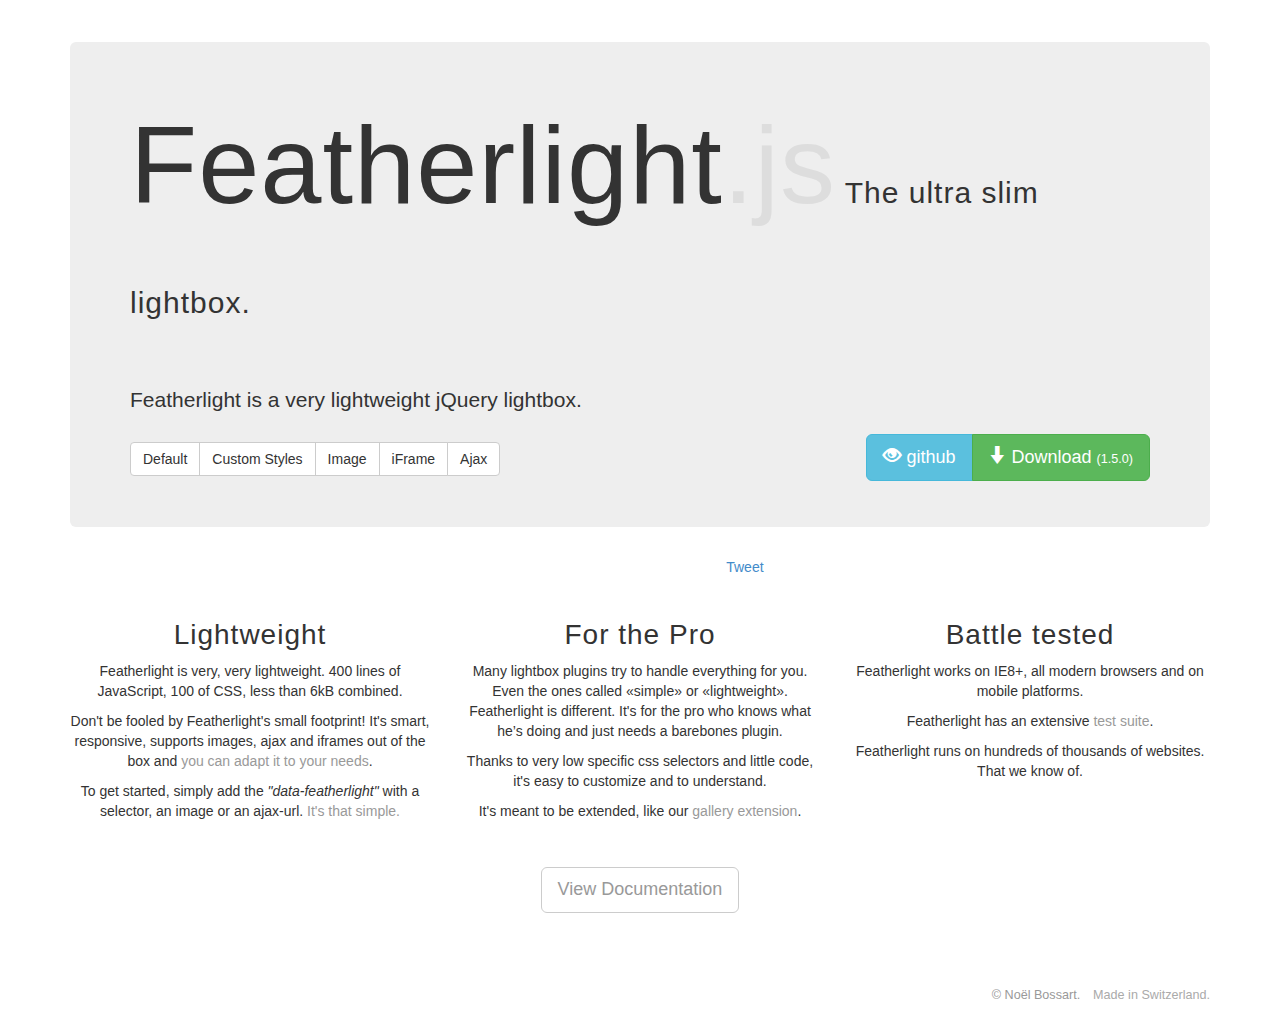
<file: rsrc/featherlight-1.5.0/index.html>
<!DOCTYPE html>
<html>
	<head>
		<meta http-equiv="content-type" content="text/html; charset=UTF-8" />
		<title>Featherlight – The ultra slim jQuery lightbox.</title>
		<link href="assets/stylesheets/bootstrap.min.css" rel="stylesheet" />
		<link type="text/css" rel="stylesheet" href="release/featherlight.min.css" />
		<style type="text/css">
			@media all {
				.lightbox { display: none; }
				.fl-page h1,
				.fl-page h3,
				.fl-page h4 {
					font-family: 'HelveticaNeue-UltraLight', 'Helvetica Neue UltraLight', 'Helvetica Neue', Arial, Helvetica, sans-serif;
					font-weight: 100;
					letter-spacing: 1px;
				}
				.fl-page h1 { font-size: 110px; margin-bottom: 0.5em; }
				.fl-page h1 i { font-style: normal; color: #ddd; }
				.fl-page h1 span { font-size: 30px; color: #333;}
				.fl-page h3 { text-align: right; }
				.fl-page h3 { font-size: 15px; }
				.fl-page h4 { font-size: 2em; }
				.fl-page .jumbotron { margin-top: 2em; }
				.fl-page .doc { margin: 2em 0;}
				.fl-page .btn-download { float: right; }
				.fl-page .btn-default { vertical-align: bottom; }

				.fl-page .btn-lg span { font-size: 0.7em; }
				.fl-page .footer { margin-top: 3em; color: #aaa; font-size: 0.9em;}
				.fl-page .footer a { color: #999; text-decoration: none; margin-right: 0.75em;}
				.fl-page .github { margin: 2em 0; }
				.fl-page .github a { vertical-align: top; }
				.fl-page .marketing a { color: #999; }

				/* override default feather style... */
				.fixwidth {
					background: rgba(256,256,256, 0.8);
				}
				.fixwidth .featherlight-content {
					width: 500px;
					padding: 25px;
					color: #fff;
					background: #111;
				}
				.fixwidth .featherlight-close {
					color: #fff;
					background: #333;
				}

			}
			@media(max-width: 768px){
				.fl-page h1 span { display: block; }
				.fl-page .btn-download { float: none; margin-bottom: 1em; }
			}
		</style>
	</head>
	<body class="fl-page">
		<div class="container">
			<div class="jumbotron">
				<h1>Featherlight<i>.js</i><span> The ultra slim lightbox.</span></h1>
				<p class="lead">Featherlight is a very lightweight jQuery lightbox.</p>
				<div class="btn-group btn-download">
					<a class="btn btn-lg btn-info" href="https://github.com/noelboss/featherlight/">
						<i class="glyphicon glyphicon-eye-open"></i>
						github
					</a>
					<a class="btn btn-lg btn-success" href="https://github.com/noelboss/featherlight/archive/1.5.0.zip">
						<i class="glyphicon glyphicon-arrow-down"></i>
						Download <span>(1.5.0)</span>
					</a>
				</div>
				<div class="btn-group">
					<a class="btn btn-default" href="#" data-featherlight="#fl1">Default</a>
					<a class="btn btn-default" href="#" data-featherlight="#fl2" data-featherlight-variant="fixwidth">Custom Styles</a>
					<a class="btn btn-default" href="assets/images/droplets.jpg" data-featherlight="image">Image</a>
					<a class="btn btn-default" href="#" data-featherlight="#fl3">iFrame</a>
					<a class="btn btn-default" href="index.html .ajaxcontent" data-featherlight="ajax">Ajax</a>
				</div>
			</div>
			<div class="row github text-center">
				<iframe class="github-btn" src="http://ghbtns.com/github-btn.html?user=noelboss&amp;repo=Featherlight&amp;type=watch&amp;count=true" allowtransparency="true" frameborder="0" scrolling="0" width="100px" height="20px"></iframe>
				<iframe class="github-btn" src="http://ghbtns.com/github-btn.html?user=noelboss&amp;repo=Featherlight&amp;type=fork&amp;count=true" allowtransparency="true" frameborder="0" scrolling="0" width="102px" height="20px"></iframe>
				<a href="https://twitter.com/share" class="twitter-share-button" data-counturl="noelboss.github.io/featherlight/" data-url="http://bit.ly/1hsLGpp" data-text="Featherlight – The ultra slim, responsive jQuery lightbox. It handles images, iFrames, inline- and ajax-content!
> " data-hashtags="#lightbox,#featherlight,#jQuery,#gallery,#responsive" data-dnt="true">Tweet</a>
				<script>!function(d,s,id){var js,fjs=d.getElementsByTagName(s)[0],p=/^http:/.test(d.location)?'http':'https';if(!d.getElementById(id)){js=d.createElement(s);js.id=id;js.src=p+'://platform.twitter.com/widgets.js';fjs.parentNode.insertBefore(js,fjs);}}(document, 'script', 'twitter-wjs');</script>
			</div>
			<div class="row marketing text-center">
				<div class="col-lg-4">
					<h4>Lightweight</h4>
					<p>
						Featherlight is very, very lightweight. 400 lines of JavaScript, 100 of CSS, less than 6kB combined.
					</p>
					<p>
						Don't be fooled by Featherlight's small footprint! It's smart, responsive, supports images, ajax and iframes out of the box and <a href="https://github.com/noelboss/featherlight/#configuration">you can adapt it to your needs</a>.
					</p>
					<p>
						To get started, simply add the <em>"data-featherlight"</em> with a selector, an image or an ajax-url. <a href="https://github.com/noelboss/featherlight/#usage">It's that simple.</a>
					</p>
				</div>

				<div class="col-lg-4">
					<h4>For the Pro</h4>
					<p>
						Many lightbox plugins try to handle everything for you. Even the ones called «simple» or «lightweight». Featherlight is different. It's for the pro who knows what he’s doing and just needs a barebones plugin.
					</p>
					<p>
						Thanks to very low specific css selectors and little code, it's easy to customize and to understand.
					</p>
					<p>
						It's meant to be extended, like our <a href="http://noelboss.github.io/featherlight/gallery.html">gallery extension</a>.
					</p>
				</div>
				<div class="col-lg-4">
					<h4>Battle tested</h4>
					<p>
						Featherlight works on IE8+, all modern browsers and on mobile platforms.
					</p>
					<p>
						Featherlight has an extensive <a href="https://travis-ci.org/noelboss/featherlight">test suite</a>.
					</p>
					<p>
						Featherlight runs on hundreds of thousands of websites. That we know of.
					</p>
				</div>
			</div>

			<div class="row marketing text-center">
				<div class="col-lg-3">
				</div>
				<div class="col-lg-6">
					<a class="doc btn btn-lg btn-default" href="https://github.com/noelboss/featherlight/#installation">
						View Documentation
					</a>
				</div>
				<div class="col-lg-3">
				</div>
			</div>
			<div class="footer text-right">
				<p><a href="//noelboss.com">&copy; Noël Bossart.</a> Made in Switzerland.</p>
			</div>
		</div>

		<div class="lightbox" id="fl1">
			<h2>Featherlight Default</h2>
			<p>
				This is a default featherlight lightbox.<br>
				It's flexible in height and width.<br>
				Everything that is used to display and style the box can be found in the <a href="https://github.com/noelboss/featherlight/blob/master/src/featherlight.css">featherlight.css</a> file which is pretty simple.</p>
		</div>

		<div class="lightbox" id="fl2">
			<h2>Featherlight with custom styles</h2>
			<p>It's easy to override the styling of Featherlight. All you need to do is specify an additional class in the data-featherlight-variant of the triggering element. This class will be added and you can then override everything. You can also reset all CSS: <em>$('.special').featherlight({ resetCss: true });</em>
			</p>
		</div>

		<iframe class="lightbox" src="//player.vimeo.com/video/33110953" width="500" height="281" id="fl3" style="border:none;" webkitallowfullscreen mozallowfullscreen allowfullscreen></iframe>

		<div class="ajaxcontent lightbox">
			<h2>This Ligthbox was loaded using ajax</h2>
			<p>With <a href="https://github.com/noelboss/featherlight/#installation">little code</a>, you can build lightboxes that use custom content loaded with ajax...</p>
		</div>

		<script src="assets/javascripts/jquery-1.7.0.min.js"></script>
		<script src="release/featherlight.min.js" type="text/javascript" charset="utf-8"></script>

		<script>
			(function(i,s,o,g,r,a,m){i['GoogleAnalyticsObject']=r;i[r]=i[r]||function(){
			(i[r].q=i[r].q||[]).push(arguments)},i[r].l=1*new Date();a=s.createElement(o),
			m=s.getElementsByTagName(o)[0];a.async=1;a.src=g;m.parentNode.insertBefore(a,m)
			})(window,document,'script','//stats.g.doubleclick.net/dc.js','ga');

			ga('create', 'UA-5342062-6', 'noelboss.github.io');
			ga('send', 'pageview');
		</script>
	</body>
</html>
</file>
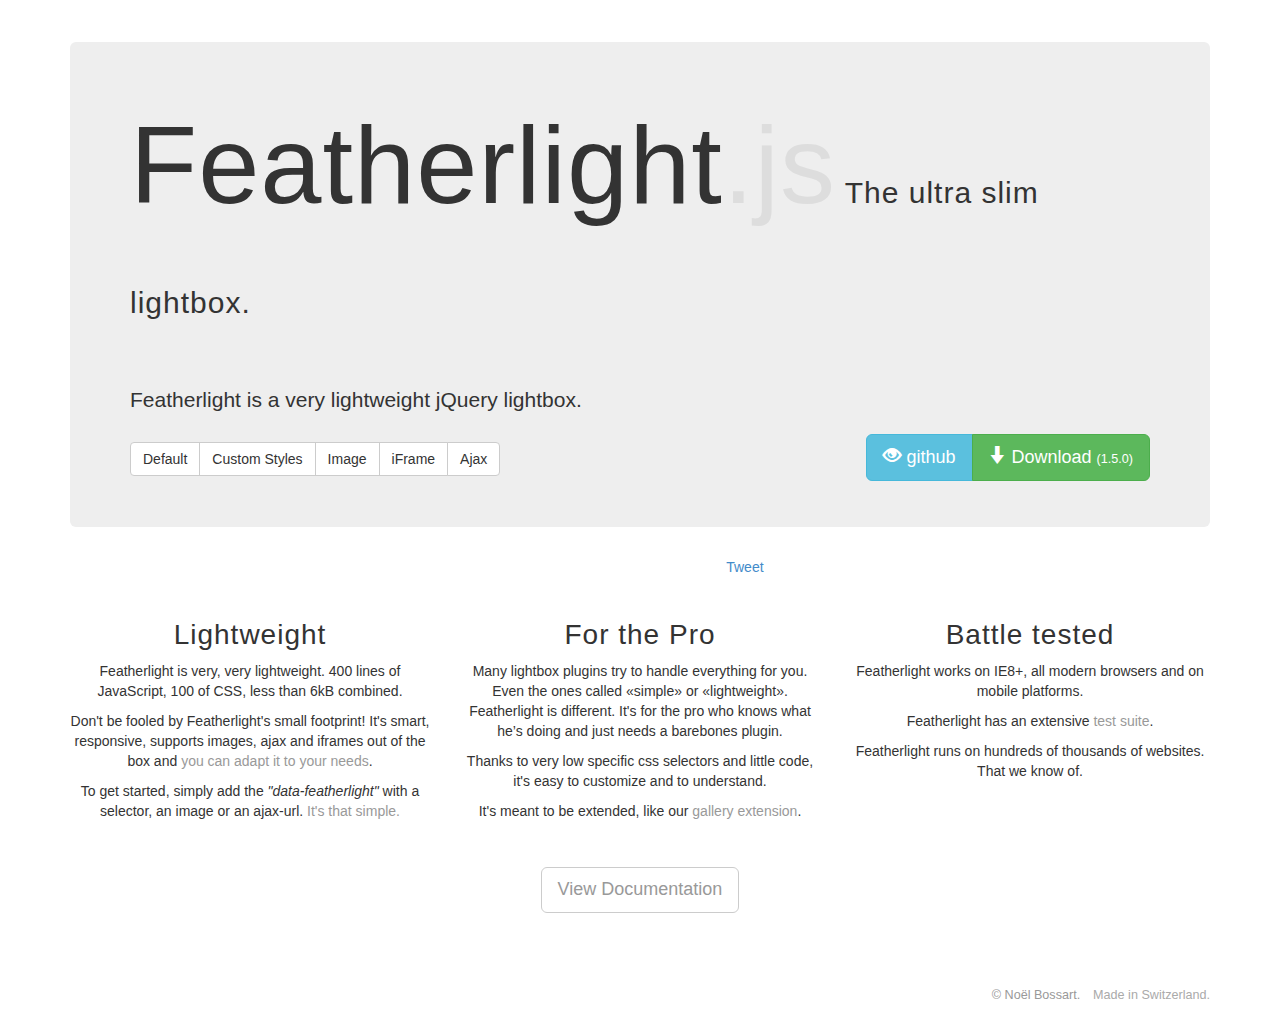
<file: rsrc/featherlight-1.5.0/src/index.html>
<!DOCTYPE html>
<html>
	<head>
		<meta http-equiv="content-type" content="text/html; charset=UTF-8" />
		<title>Featherlight – The ultra slim jQuery lightbox.</title>
		<link href="../assets/stylesheets/bootstrap.min.css" rel="stylesheet" />
		<link type="text/css" rel="stylesheet" href="featherlight.css" />
		<style type="text/css">
			@media all {
				.lightbox { display: none; }
				.fl-page h1,
				.fl-page h3,
				.fl-page h4 {
					font-family: 'HelveticaNeue-UltraLight', 'Helvetica Neue UltraLight', 'Helvetica Neue', Arial, Helvetica, sans-serif;
					font-weight: 100;
					letter-spacing: 1px;
				}
				.fl-page h1 { font-size: 110px; margin-bottom: 0.5em; }
				.fl-page h1 i { font-style: normal; color: #ddd; }
				.fl-page h1 span { font-size: 30px; color: #333;}
				.fl-page h3 { text-align: right; }
				.fl-page h3 { font-size: 15px; }
				.fl-page h4 { font-size: 2em; }
				.fl-page .jumbotron { margin-top: 2em; }
				.fl-page .doc { margin: 2em 0;}
				.fl-page .btn-download { float: right; }
				.fl-page .btn-default { vertical-align: bottom; }

				.fl-page .btn-lg span { font-size: 0.7em; }
				.fl-page .footer { margin-top: 3em; color: #aaa; font-size: 0.9em;}
				.fl-page .footer a { color: #999; text-decoration: none; margin-right: 0.75em;}
				.fl-page .github { margin: 2em 0; }
				.fl-page .github a { vertical-align: top; }
				.fl-page .marketing a { color: #999; }

				/* override default feather style... */
				.fixwidth {
					background: rgba(256,256,256, 0.8);
				}
				.fixwidth .featherlight-content {
					width: 500px;
					padding: 25px;
					color: #fff;
					background: #111;
				}
				.fixwidth .featherlight-close {
					color: #fff;
					background: #333;
				}

			}
			@media(max-width: 768px){
				.fl-page h1 span { display: block; }
				.fl-page .btn-download { float: none; margin-bottom: 1em; }
			}
		</style>
	</head>
	<body class="fl-page">
		<div class="container">
			<div class="jumbotron">
				<h1>Featherlight<i>.js</i><span> The ultra slim lightbox.</span></h1>
				<p class="lead">Featherlight is a very lightweight jQuery lightbox.</p>
				<div class="btn-group btn-download">
					<a class="btn btn-lg btn-info" href="https://github.com/noelboss/featherlight/">
						<i class="glyphicon glyphicon-eye-open"></i>
						github
					</a>
					<a class="btn btn-lg btn-success" href="https://github.com/noelboss/featherlight/archive/master.zip">
						<i class="glyphicon glyphicon-arrow-down"></i>
						Download <span>(1.5.0)</span>
					</a>
				</div>
				<div class="btn-group">
					<a class="btn btn-default" href="#" data-featherlight="#fl1">Default</a>
					<a class="btn btn-default" href="#" data-featherlight="#fl2" data-featherlight-variant="fixwidth">Custom Styles</a>
					<a class="btn btn-default" href="../assets/images/droplets.jpg" data-featherlight="image">Image</a>
					<a class="btn btn-default" href="#" data-featherlight="#fl3">iFrame</a>
					<a class="btn btn-default" href="index.html .ajaxcontent" data-featherlight="ajax">Ajax</a>
				</div>
			</div>
			<div class="row github text-center">
				<iframe class="github-btn" src="http://ghbtns.com/github-btn.html?user=noelboss&amp;repo=Featherlight&amp;type=watch&amp;count=true" allowtransparency="true" frameborder="0" scrolling="0" width="100px" height="20px"></iframe>
				<iframe class="github-btn" src="http://ghbtns.com/github-btn.html?user=noelboss&amp;repo=Featherlight&amp;type=fork&amp;count=true" allowtransparency="true" frameborder="0" scrolling="0" width="102px" height="20px"></iframe>
				<a href="https://twitter.com/share" class="twitter-share-button" data-counturl="noelboss.github.io/featherlight/" data-url="http://bit.ly/1hsLGpp" data-text="Featherlight – The ultra slim, responsive jQuery lightbox. It handles images, iFrames, inline- and ajax-content!
> " data-hashtags="#lightbox,#featherlight,#jQuery,#gallery,#responsive" data-dnt="true">Tweet</a>
				<script>!function(d,s,id){var js,fjs=d.getElementsByTagName(s)[0],p=/^http:/.test(d.location)?'http':'https';if(!d.getElementById(id)){js=d.createElement(s);js.id=id;js.src=p+'://platform.twitter.com/widgets.js';fjs.parentNode.insertBefore(js,fjs);}}(document, 'script', 'twitter-wjs');</script>
			</div>
			<div class="row marketing text-center">
				<div class="col-lg-4">
					<h4>Lightweight</h4>
					<p>
						Featherlight is very, very lightweight. 400 lines of JavaScript, 100 of CSS, less than 6kB combined.
					</p>
					<p>
						Don't be fooled by Featherlight's small footprint! It's smart, responsive, supports images, ajax and iframes out of the box and <a href="https://github.com/noelboss/featherlight/#configuration">you can adapt it to your needs</a>.
					</p>
					<p>
						To get started, simply add the <em>"data-featherlight"</em> with a selector, an image or an ajax-url. <a href="https://github.com/noelboss/featherlight/#usage">It's that simple.</a>
					</p>
				</div>

				<div class="col-lg-4">
					<h4>For the Pro</h4>
					<p>
						Many lightbox plugins try to handle everything for you. Even the ones called «simple» or «lightweight». Featherlight is different. It's for the pro who knows what he’s doing and just needs a barebones plugin.
					</p>
					<p>
						Thanks to very low specific css selectors and little code, it's easy to customize and to understand.
					</p>
					<p>
						It's meant to be extended, like our <a href="http://noelboss.github.io/featherlight/gallery.html">gallery extension</a>.
					</p>
				</div>
				<div class="col-lg-4">
					<h4>Battle tested</h4>
					<p>
						Featherlight works on IE8+, all modern browsers and on mobile platforms.
					</p>
					<p>
						Featherlight has an extensive <a href="https://travis-ci.org/noelboss/featherlight">test suite</a>.
					</p>
					<p>
						Featherlight runs on hundreds of thousands of websites. That we know of.
					</p>
				</div>
			</div>

			<div class="row marketing text-center">
				<div class="col-lg-3">
				</div>
				<div class="col-lg-6">
					<a class="doc btn btn-lg btn-default" href="https://github.com/noelboss/featherlight/#installation">
						View Documentation
					</a>
				</div>
				<div class="col-lg-3">
				</div>
			</div>
			<div class="footer text-right">
				<p><a href="//noelboss.com">&copy; Noël Bossart.</a> Made in Switzerland.</p>
			</div>
		</div>

		<div class="lightbox" id="fl1">
			<h2>Featherlight Default</h2>
			<p>
				This is a default featherlight lightbox.<br>
				It's flexible in height and width.<br>
				Everything that is used to display and style the box can be found in the <a href="https://github.com/noelboss/featherlight/blob/master/src/featherlight.css">featherlight.css</a> file which is pretty simple.</p>
		</div>

		<div class="lightbox" id="fl2">
			<h2>Featherlight with custom styles</h2>
			<p>It's easy to override the styling of Featherlight. All you need to do is specify an additional class in the data-featherlight-variant of the triggering element. This class will be added and you can then override everything. You can also reset all CSS: <em>$('.special').featherlight({ resetCss: true });</em>
			</p>
		</div>

		<iframe class="lightbox" src="//player.vimeo.com/video/33110953" width="500" height="281" id="fl3" style="border:none;" webkitallowfullscreen mozallowfullscreen allowfullscreen></iframe>

		<div class="ajaxcontent lightbox">
			<h2>This Ligthbox was loaded using ajax</h2>
			<p>With <a href="https://github.com/noelboss/featherlight/#installation">little code</a>, you can build lightboxes that use custom content loaded with ajax...</p>
		</div>

		<script src="../assets/javascripts/jquery-1.7.0.min.js"></script>
		<script src="featherlight.js" type="text/javascript" charset="utf-8"></script>

		<script>
			(function(i,s,o,g,r,a,m){i['GoogleAnalyticsObject']=r;i[r]=i[r]||function(){
			(i[r].q=i[r].q||[]).push(arguments)},i[r].l=1*new Date();a=s.createElement(o),
			m=s.getElementsByTagName(o)[0];a.async=1;a.src=g;m.parentNode.insertBefore(a,m)
			})(window,document,'script','//stats.g.doubleclick.net/dc.js','ga');

			ga('create', 'UA-5342062-6', 'noelboss.github.io');
			ga('send', 'pageview');
		</script>
	</body>
</html>
</file>
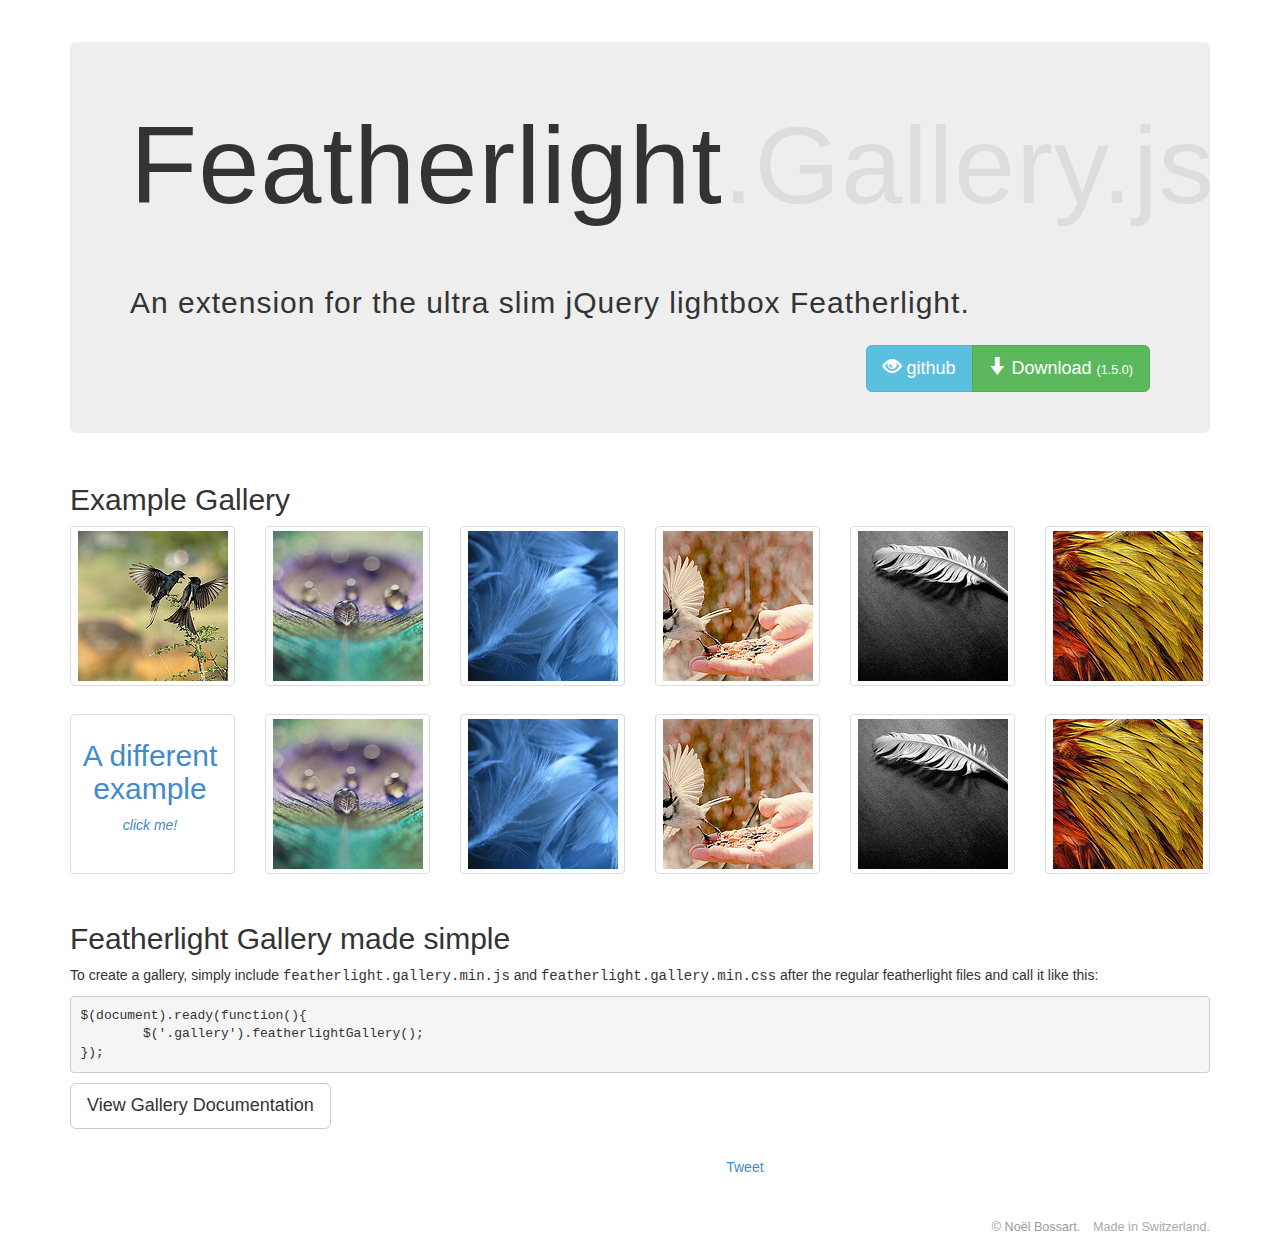
<file: rsrc/featherlight-1.5.0/gallery.html>
<!DOCTYPE html>
<html>
	<head>
		<meta http-equiv="content-type" content="text/html; charset=UTF-8" />
		<title>Featherlight – The ultra slim jQuery lightbox.</title>
		<link href="assets/stylesheets/bootstrap.min.css" rel="stylesheet" />
		<link type="text/css" rel="stylesheet" href="release/featherlight.min.css" />
		<link type="text/css" rel="stylesheet" href="release/featherlight.gallery.min.css" />
		<style type="text/css">
			@media all {
				.lightbox { display: none; }
				.fl-page h1,
				.fl-page h3,
				.fl-page h4 {
					font-family: 'HelveticaNeue-UltraLight', 'Helvetica Neue UltraLight', 'Helvetica Neue', Arial, Helvetica, sans-serif;
					font-weight: 100;
					letter-spacing: 1px;
				}
				.fl-page h1 { font-size: 110px; margin-bottom: 0.5em; }
				.fl-page h1 i { font-style: normal; color: #ddd; }
				.fl-page h1 span { font-size: 30px; color: #333;}
				.fl-page h3 { text-align: right; }
				.fl-page h3 { font-size: 15px; }
				.fl-page h4 { font-size: 2em; }
				.fl-page .jumbotron { margin-top: 2em; }
				.fl-page .btn-download { float: right; margin-top: -40px; }
				.fl-page .btn-default { vertical-align: bottom; }

				.fl-page .row { margin-top: 2em;}

				.fl-page .btn-lg span { font-size: 0.7em; }
				.fl-page .footer { margin-top: 3em; color: #aaa; font-size: 0.9em;}
				.fl-page .footer a { color: #999; text-decoration: none; margin-right: 0.75em;}
				.fl-page .github { margin: 2em 0; }
				.fl-page .github a { vertical-align: top; }

				/* customized gallery */

				.featherlight-gallery2 {
					background: rgba(100,100,100,0.5);
				}
				.featherlight-gallery2 .featherlight-content {
					background: #000;
				}
				.featherlight-gallery2 .featherlight-next:hover,
				.featherlight-gallery2 .featherlight-previous:hover {
					background: rgba(0,0,0,0.5);
				}
				.featherlight-gallery2 .featherlight-next:hover span,
				.featherlight-gallery2 .featherlight-previous:hover span {
					font-size: 25px;
					line-height: 25px;
					margin-top: -12.5px;
					color: #fff;
				}
				.featherlight-gallery2  .featherlight-close {
					background: transparent;
					color: #fff;
					font-size: 1.2em;
				}
				.featherlight-gallery2.featherlight-last-slide .featherlight-next,
				.featherlight-gallery2.featherlight-first-slide .featherlight-previous {
					display: none;
				}

				/* text slide */
				.thumbnail a { text-decoration: none; }
				.blurb {
					display: inline-block;
					width: 150px;
					height: 150px;
				}
				.blurb h2 { text-align: center;}
				.blurb .detail { display: none;}
				.blurb .teaser {
					font-style: italic;
					text-align: center;
				}
				.featherlight .blurb {
					display: inline-block;
					width: 500px;
					height: 300px;
					color: #99f;
				}
				.featherlight .blurb .detail {
					color: #ddf;
					font-size: large;
					display: inherit;
				}
				.featherlight .blurb .teaser { display: none;}

			}
			@media(max-width: 768px){
				.fl-page h1 span { display: block; }
				.fl-page .btn-download { float: none; margin-bottom: 1em; }
			}
		</style>
	</head>
	<body class="fl-page">
		<div class="container">
			<div class="jumbotron">
				<h1>Featherlight<i>.Gallery.js</i>
					<br/><span> An extension for the ultra slim jQuery lightbox Featherlight.</span></h1>
				<div class="btn-group btn-download">
					<a class="btn btn-lg btn-info" href="https://github.com/noelboss/featherlight/">
						<i class="glyphicon glyphicon-eye-open"></i>
						github
					</a>
					<a class="btn btn-lg btn-success" href="https://github.com/noelboss/featherlight/archive/1.5.0.zip">
						<i class="glyphicon glyphicon-arrow-down"></i>
						Download <span>(1.5.0)</span>
					</a>
				</div>
			</div>


			<div class="row">
				<div class="col-lg-12">
					<h2>Example Gallery</h2>
				</div>
				<div class="col-lg-2">
					<a class="thumbnail gallery" href="assets/images/two_birds.jpg"><img src="assets/images/two_birds.thumb.jpg" /></a>
				</div>
				<div class="col-lg-2">
					<a class="thumbnail gallery" href="assets/images/droplets.jpg"><img src="assets/images/droplets.thumb.jpg" /></a>
				</div>
				<div class="col-lg-2">
					<a class="thumbnail gallery" href="assets/images/blue.jpg"><img src="assets/images/blue.thumb.jpg" /></a>
				</div>
				<div class="col-lg-2">
					<a class="thumbnail gallery" href="assets/images/feed.jpg"><img src="assets/images/feed.thumb.jpg" /></a>
				</div>
				<div class="col-lg-2">
					<a class="thumbnail gallery" href="assets/images/black.jpg"><img src="assets/images/black.thumb.jpg" /></a>
				</div>
				<div class="col-lg-2">
					<a class="thumbnail gallery" href="assets/images/red_and_yellow.jpg"><img src="assets/images/red_and_yellow.thumb.jpg" /></a>
				</div>
			</div>

			<div class="row">
				<div class="col-lg-2">
					<a class="thumbnail gallery2" href=".blurb">
						<div class="blurb">
							<h2>A different example</h2>
							<p class="teaser">click me!</p>
							<span class="detail">
								<p>Featherlight Gallery inherit all the goodies of Featherlight.</p>
								<p>In particular, the different content filters are available and a gallery can have mixed content. For example, this slide that is not an image.</p>
								<p>This gallery also demonstrates the use of a css variant.</p>
						</div>
					</a>
				</div>
				<div class="col-lg-2">
					<a class="thumbnail gallery2" href="assets/images/droplets.jpg"><img src="assets/images/droplets.thumb.jpg" /></a>
				</div>
				<div class="col-lg-2">
					<a class="thumbnail gallery2" href="assets/images/blue.jpg"><img src="assets/images/blue.thumb.jpg" /></a>
				</div>
				<div class="col-lg-2">
					<a class="thumbnail gallery2" href="assets/images/feed.jpg"><img src="assets/images/feed.thumb.jpg" /></a>
				</div>
				<div class="col-lg-2">
					<a class="thumbnail gallery2" href="assets/images/black.jpg"><img src="assets/images/black.thumb.jpg" /></a>
				</div>
				<div class="col-lg-2">
					<a class="thumbnail gallery2" href="assets/images/red_and_yellow.jpg"><img src="assets/images/red_and_yellow.thumb.jpg" /></a>
				</div>
			</div>

			<div class="row">
				<div class="col-lg-12">
					<h2>Featherlight Gallery made simple</h2>
					<p>To create a gallery, simply include <kbd>featherlight.gallery.min.js</kbd> and <kbd>featherlight.gallery.min.css</kbd> after the regular featherlight files and
						call it like this:
					</p>
					<p>
						<pre>$(document).ready(function(){
	$('.gallery').featherlightGallery();
});</pre>
					</p>

					<a class="doc btn btn-lg btn-default" href="https://github.com/noelboss/featherlight/#featherlight-gallery">
						View Gallery Documentation
					</a>
				</div>
			</div>

			<div class="row github text-center">
				<iframe class="github-btn" src="http://ghbtns.com/github-btn.html?user=noelboss&amp;repo=Featherlight&amp;type=watch&amp;count=true" allowtransparency="true" frameborder="0" scrolling="0" width="100px" height="20px"></iframe>
				<iframe class="github-btn" src="http://ghbtns.com/github-btn.html?user=noelboss&amp;repo=Featherlight&amp;type=fork&amp;count=true" allowtransparency="true" frameborder="0" scrolling="0" width="102px" height="20px"></iframe>
				<a href="https://twitter.com/share" class="twitter-share-button" data-via="noelboss" data-related="featherlight" data-dnt="true">Tweet</a>
				<script>!function(d,s,id){var js,fjs=d.getElementsByTagName(s)[0],p=/^http:/.test(d.location)?'http':'https';if(!d.getElementById(id)){js=d.createElement(s);js.id=id;js.src=p+'://platform.twitter.com/widgets.js';fjs.parentNode.insertBefore(js,fjs);}}(document, 'script', 'twitter-wjs');</script>
			</div>

			<div class="footer text-right">
				<p><a href="//noelboss.com">&copy; Noël Bossart.</a> Made in Switzerland.</p>
			</div>
		</div>

		<script src="assets/javascripts/jquery-1.7.0.min.js"></script>
		<script src="release/featherlight.min.js" type="text/javascript" charset="utf-8"></script>
		<script src="release/featherlight.gallery.min.js" type="text/javascript" charset="utf-8"></script>

		<script>
			$(document).ready(function(){
				$('.gallery').featherlightGallery({
					gallery: {
						fadeIn: 300,
						fadeOut: 300
					},
					openSpeed:    300,
					closeSpeed:   300
				});
				$('.gallery2').featherlightGallery({
					gallery: {
						next: 'next »',
						previous: '« previous'
					},
					variant: 'featherlight-gallery2'
				});
			});

			(function(i,s,o,g,r,a,m){i['GoogleAnalyticsObject']=r;i[r]=i[r]||function(){
			(i[r].q=i[r].q||[]).push(arguments)},i[r].l=1*new Date();a=s.createElement(o),
			m=s.getElementsByTagName(o)[0];a.async=1;a.src=g;m.parentNode.insertBefore(a,m)
			})(window,document,'script','//stats.g.doubleclick.net/dc.js','ga');

			ga('create', 'UA-5342062-6', 'noelboss.github.io');
			ga('send', 'pageview');
		</script>
	</body>
</html>
</file>
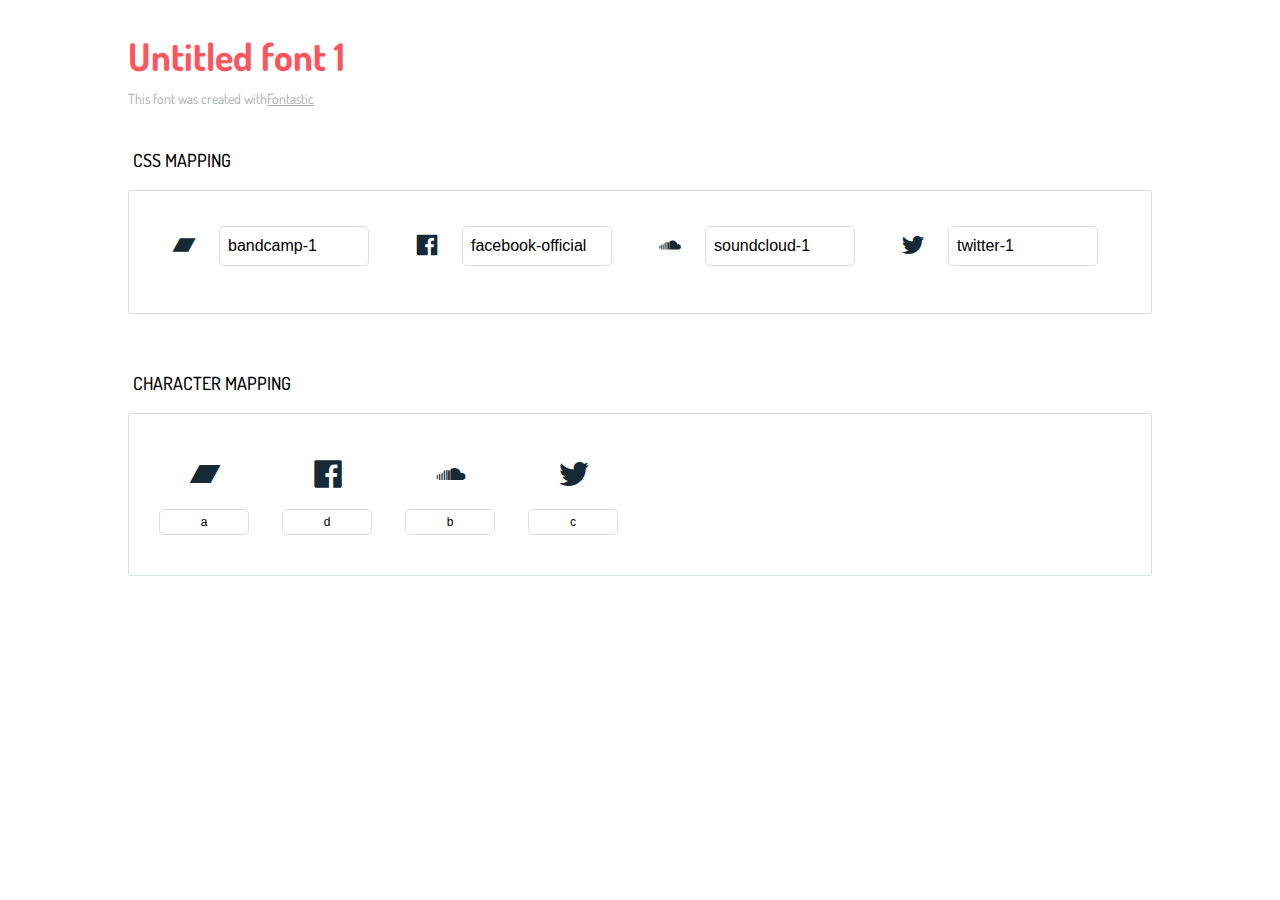
<file: rsrc/glyph/icons-reference.html>
<!DOCTYPE html>
<html lang="en">
  <head>
    <meta charset="utf-8">
    <meta http-equiv="X-UA-Compatible" content="IE=edge,chrome=1">
    <meta name="viewport" content="width=device-width,initial-scale=1">
    <title>Font Reference - Untitled font 1</title>
    <link href="http://fonts.googleapis.com/css?family=Dosis:400,500,700" rel="stylesheet" type="text/css">
    <link rel="stylesheet" href="styles.css">
    <style type="text/css">html,body,div,span,applet,object,iframe,h1,h2,h3,h4,h5,h6,p,blockquote,pre,a,abbr,acronym,address,big,cite,code,del,dfn,em,img,ins,kbd,q,s,samp,small,strike,strong,sub,sup,tt,var,dl,dt,dd,ol,ul,li,fieldset,form,label,legend,table,caption,tbody,tfoot,thead,tr,th,td{margin:0;padding:0;border:0;outline:0;font-weight:inherit;font-style:inherit;font-family:inherit;font-size:100%;vertical-align:baseline}body{line-height:1;color:#000;background:#fff}ol,ul{list-style:none}table{border-collapse:separate;border-spacing:0;vertical-align:middle}caption,th,td{text-align:left;font-weight:normal;vertical-align:middle}a img{border:none}*{-webkit-box-sizing:border-box;-moz-box-sizing:border-box;box-sizing:border-box}body{font-family:'Dosis','Tahoma',sans-serif}.container{margin:15px auto;width:80%}h1{margin:40px 0 20px;font-weight:700;font-size:38px;line-height:32px;color:#fb565e}h2{font-size:18px;padding:0 0 21px 5px;margin:45px 0 0 0;text-transform:uppercase;font-weight:500}.small{font-size:14px;color:#a5adb4;}.small a{color:#a5adb4;}.small a:hover{color:#fb565e}.glyphs.character-mapping{margin:0 0 20px 0;padding:20px 0 20px 30px;color:rgba(0,0,0,0.5);border:1px solid #d8e0e5;-webkit-border-radius:3px;border-radius:3px;}.glyphs.character-mapping li{margin:0 30px 20px 0;display:inline-block;width:90px}.glyphs.character-mapping .icon{margin:10px 0 10px 15px;padding:15px;position:relative;width:55px;height:55px;color:#162a36 !important;overflow:hidden;-webkit-border-radius:3px;border-radius:3px;font-size:32px;}.glyphs.character-mapping .icon svg{fill:#000}.glyphs.character-mapping input{margin:0;padding:5px 0;line-height:12px;font-size:12px;display:block;width:100%;border:1px solid #d8e0e5;-webkit-border-radius:5px;border-radius:5px;text-align:center;outline:0;}.glyphs.character-mapping input:focus{border:1px solid #fbde4a;-webkit-box-shadow:inset 0 0 3px #fbde4a;box-shadow:inset 0 0 3px #fbde4a}.glyphs.character-mapping input:hover{-webkit-box-shadow:inset 0 0 3px #fbde4a;box-shadow:inset 0 0 3px #fbde4a}.glyphs.css-mapping{margin:0 0 60px 0;padding:30px 0 20px 30px;color:rgba(0,0,0,0.5);border:1px solid #d8e0e5;-webkit-border-radius:3px;border-radius:3px;}.glyphs.css-mapping li{margin:0 30px 20px 0;padding:0;display:inline-block;overflow:hidden}.glyphs.css-mapping .icon{margin:0;margin-right:10px;padding:13px;height:50px;width:50px;color:#162a36 !important;overflow:hidden;float:left;font-size:24px}.glyphs.css-mapping input{margin:0;margin-top:5px;padding:8px;line-height:16px;font-size:16px;display:block;width:150px;height:40px;border:1px solid #d8e0e5;-webkit-border-radius:5px;border-radius:5px;background:#fff;outline:0;float:right;}.glyphs.css-mapping input:focus{border:1px solid #fbde4a;-webkit-box-shadow:inset 0 0 3px #fbde4a;box-shadow:inset 0 0 3px #fbde4a}.glyphs.css-mapping input:hover{-webkit-box-shadow:inset 0 0 3px #fbde4a;box-shadow:inset 0 0 3px #fbde4a}</style>
  </head>
  <body>
    <div class="container">
      <h1>Untitled font 1</h1>
      <p class="small">This font was created with<a href="http://fontastic.me/">Fontastic</a></p>
      <h2>CSS mapping</h2>
      <ul class="glyphs css-mapping">
        <li>
          <div class="icon icon-bandcamp-1"></div>
          <input type="text" readonly="readonly" value="bandcamp-1">
        </li>
        <li>
          <div class="icon icon-facebook-official"></div>
          <input type="text" readonly="readonly" value="facebook-official">
        </li>
        <li>
          <div class="icon icon-soundcloud-1"></div>
          <input type="text" readonly="readonly" value="soundcloud-1">
        </li>
        <li>
          <div class="icon icon-twitter-1"></div>
          <input type="text" readonly="readonly" value="twitter-1">
        </li>
      </ul>
      <h2>Character mapping</h2>
      <ul class="glyphs character-mapping">
        <li>
          <div data-icon="a" class="icon"></div>
          <input type="text" readonly="readonly" value="a">
        </li>
        <li>
          <div data-icon="d" class="icon"></div>
          <input type="text" readonly="readonly" value="d">
        </li>
        <li>
          <div data-icon="b" class="icon"></div>
          <input type="text" readonly="readonly" value="b">
        </li>
        <li>
          <div data-icon="c" class="icon"></div>
          <input type="text" readonly="readonly" value="c">
        </li>
      </ul>
    </div>
    <script>(function() {
  var glyphs, i, len, ref;

  ref = document.getElementsByClassName('glyphs');
  for (i = 0, len = ref.length; i < len; i++) {
    glyphs = ref[i];
    glyphs.addEventListener('click', function(event) {
      if (event.target.tagName === 'INPUT') {
        return event.target.select();
      }
    });
  }

}).call(this);

    </script>
  </body>
</html>
</file>
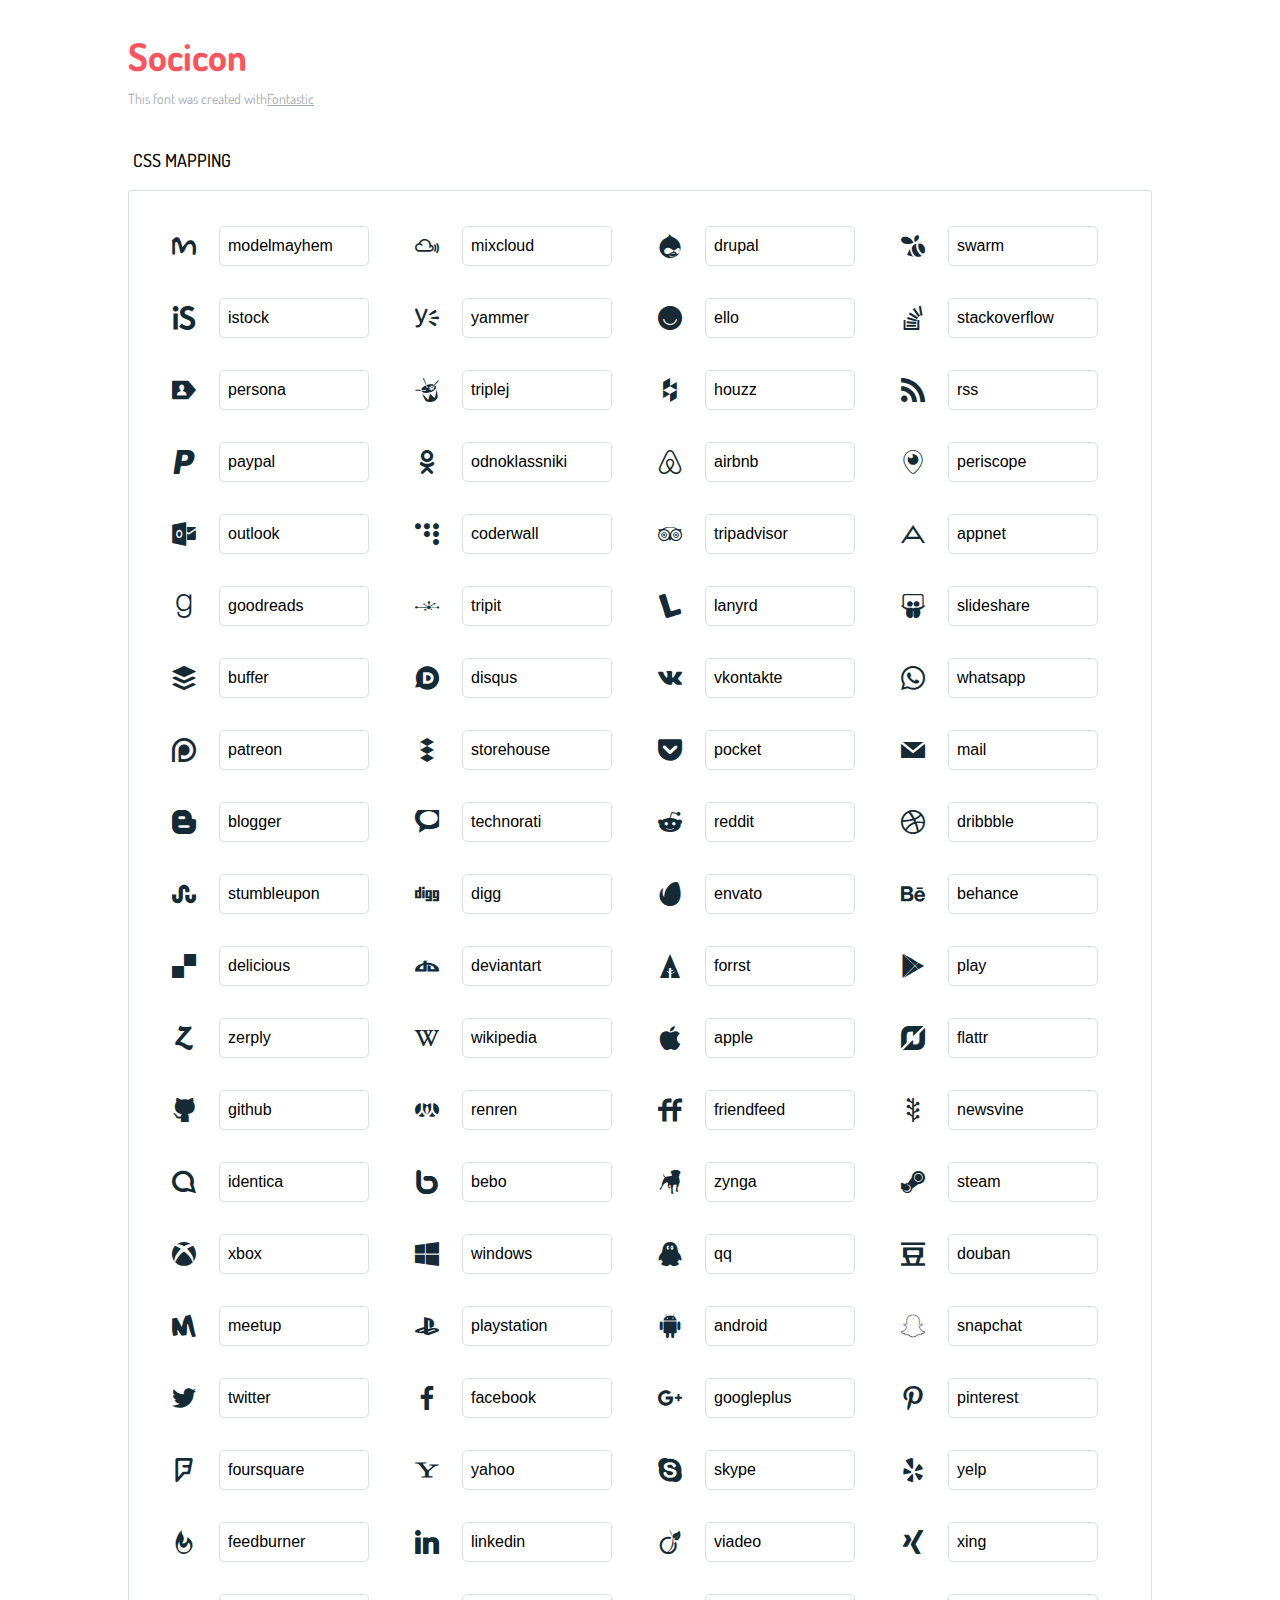
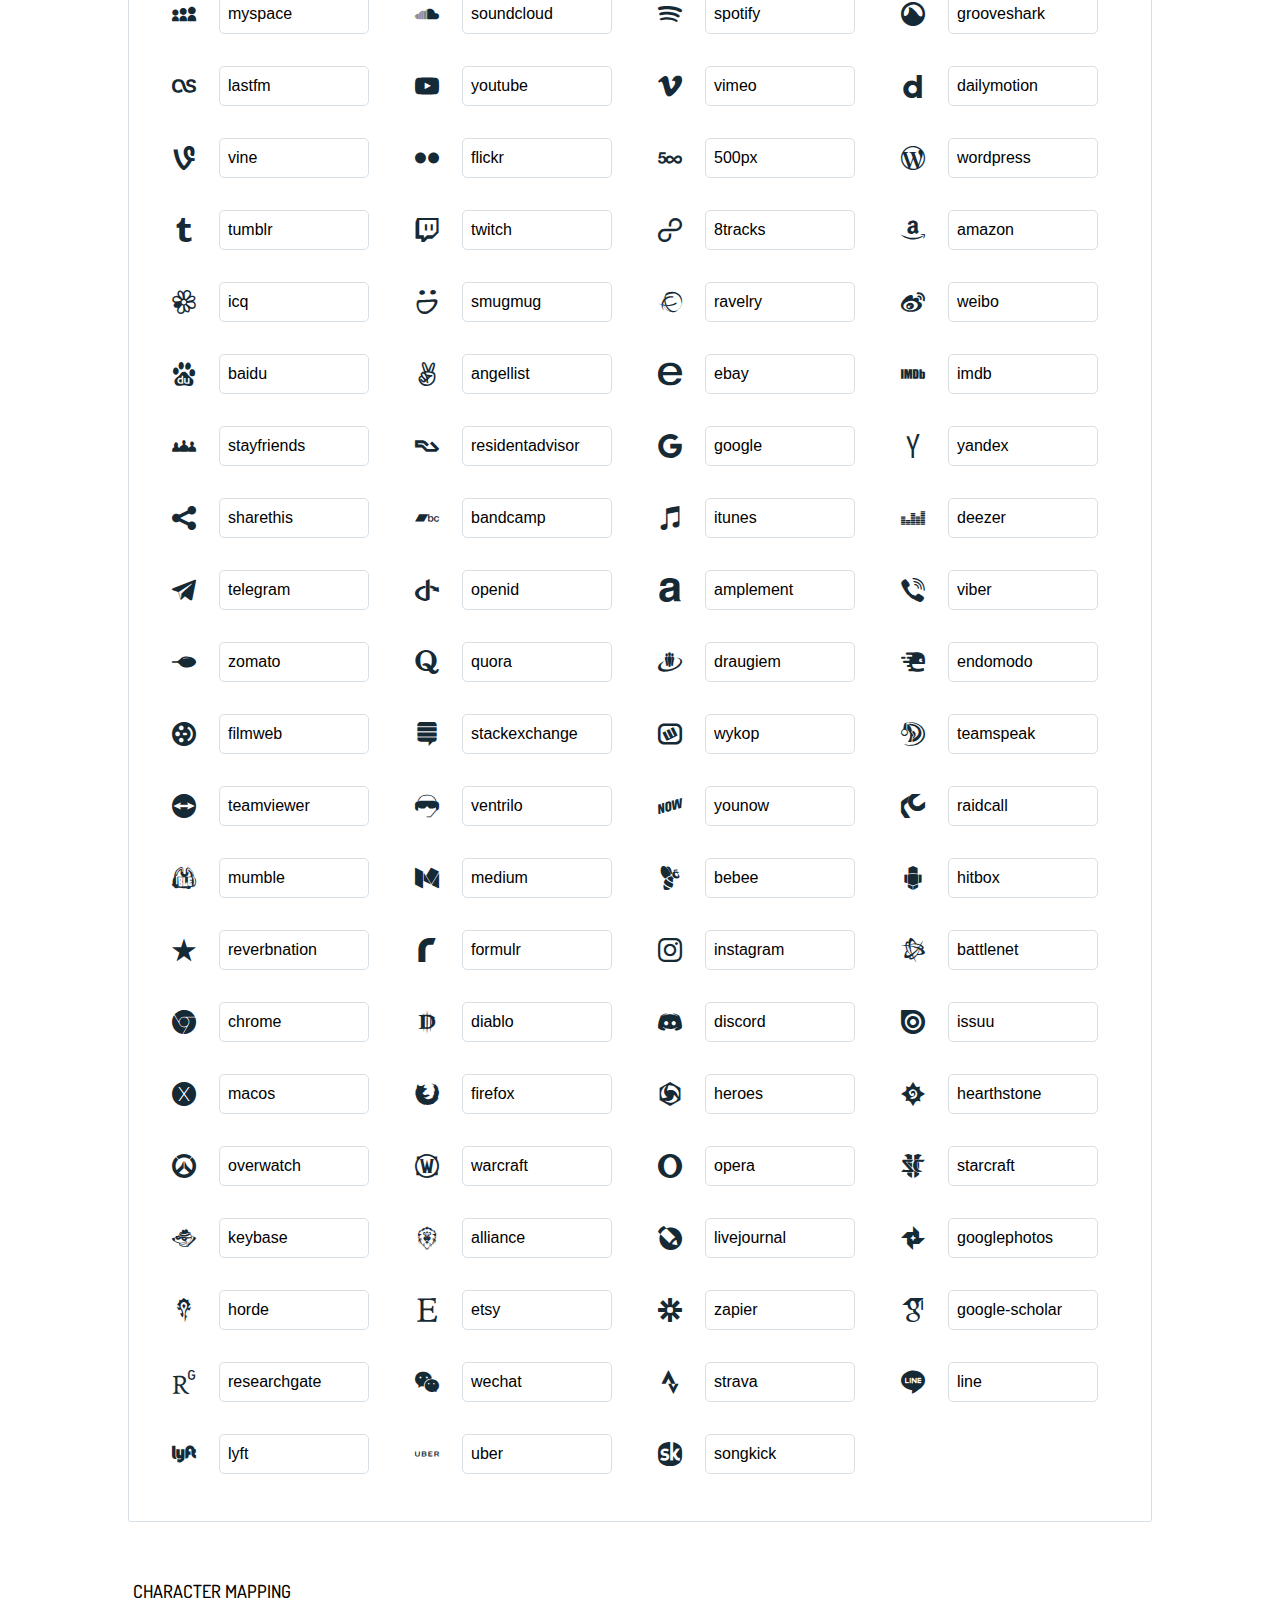
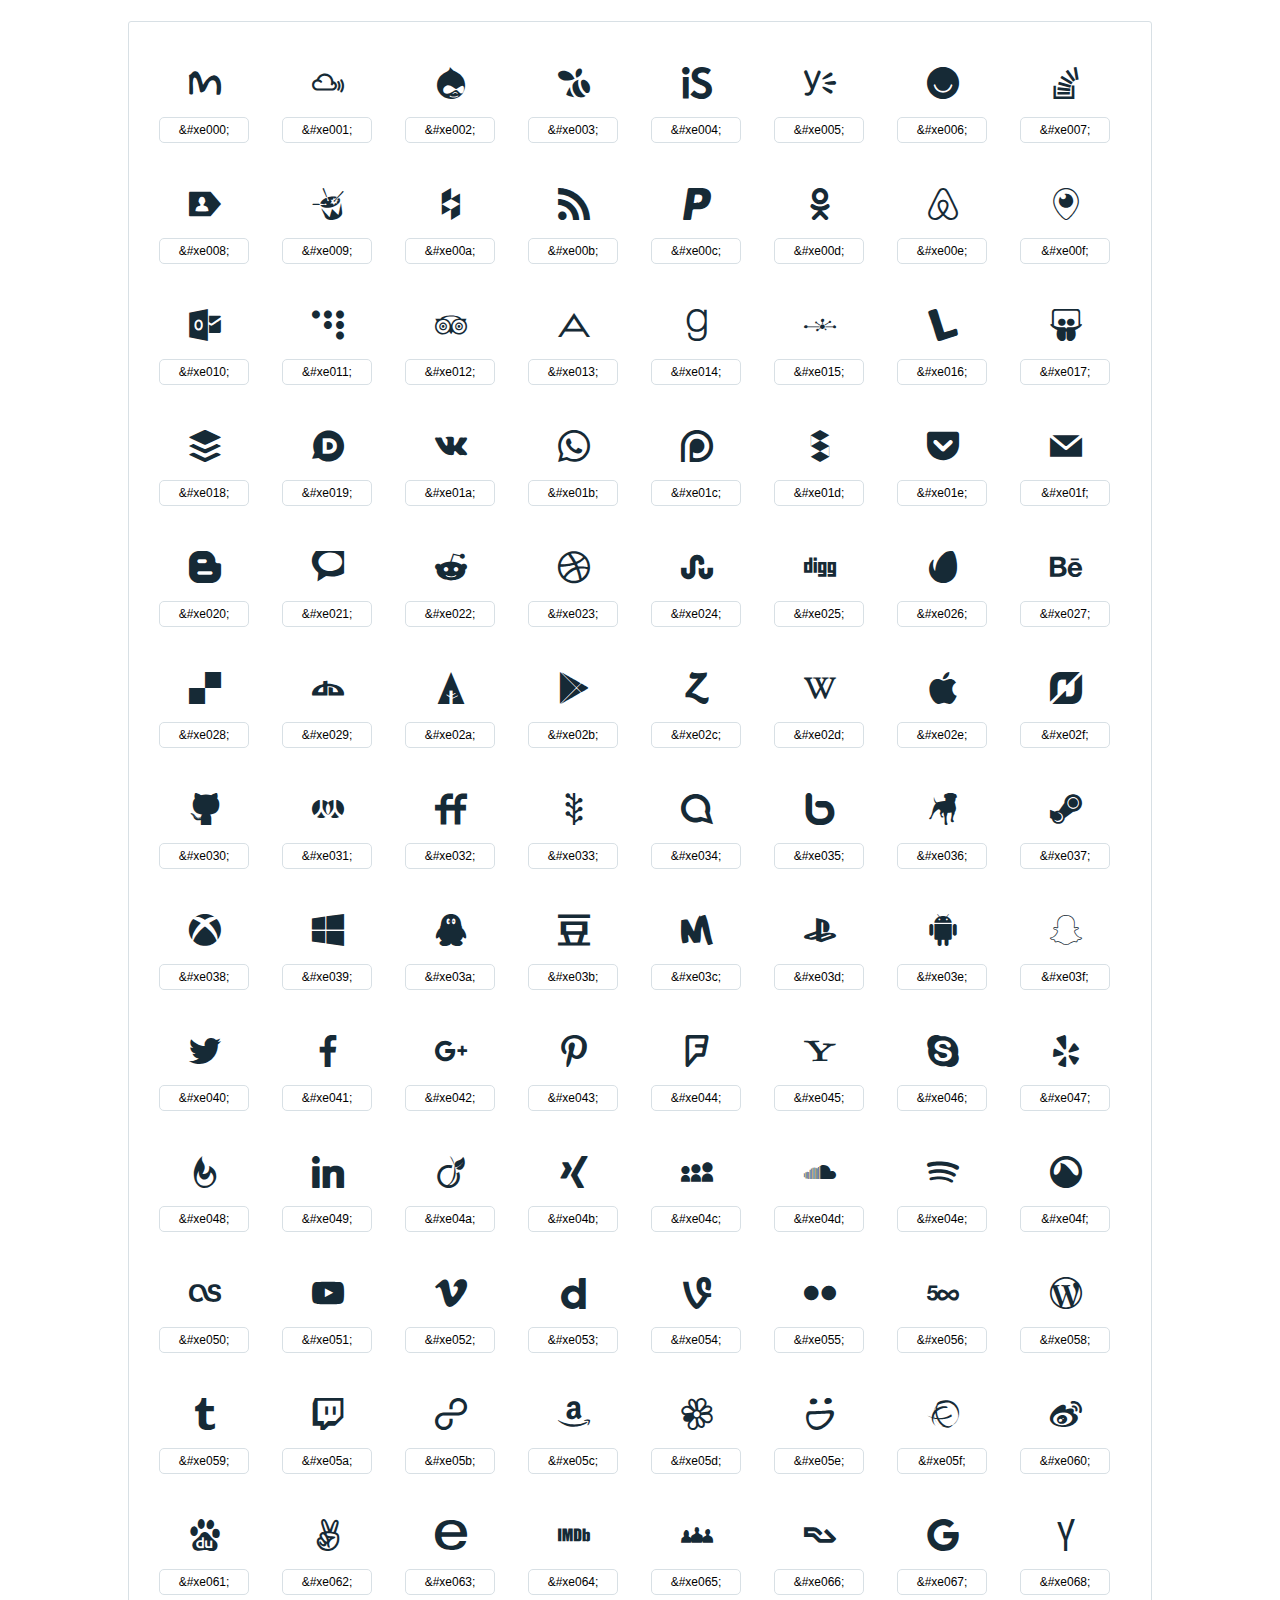
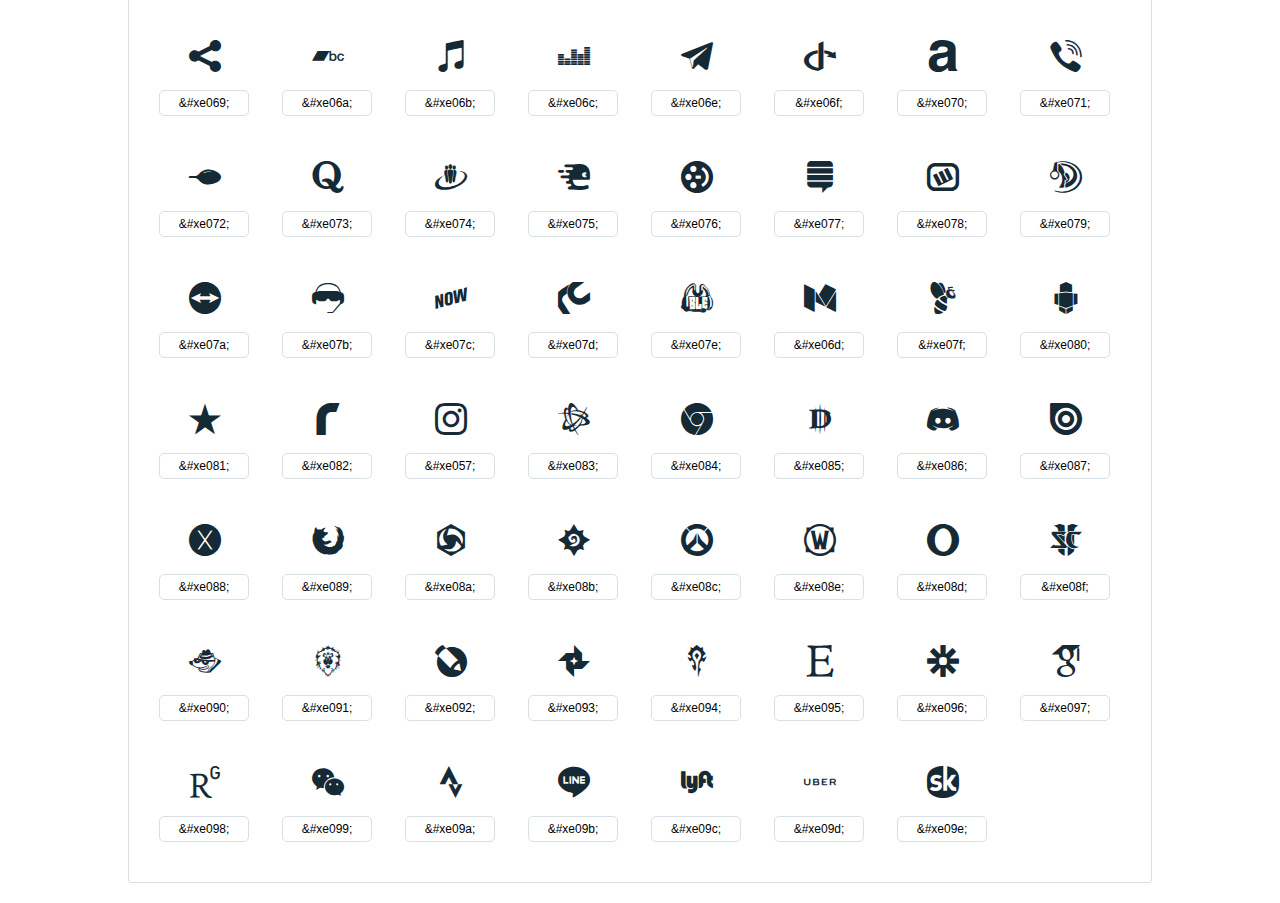
<file: rsrc/socicon/icons-reference.html>
<!DOCTYPE html>
<html lang="en">
  <head>
    <meta charset="utf-8">
    <meta http-equiv="X-UA-Compatible" content="IE=edge,chrome=1">
    <meta name="viewport" content="width=device-width,initial-scale=1">
    <title>Font Reference - Socicon</title>
    <link href="http://fonts.googleapis.com/css?family=Dosis:400,500,700" rel="stylesheet" type="text/css">
    <link rel="stylesheet" href="styles.css">
    <style type="text/css">html,body,div,span,applet,object,iframe,h1,h2,h3,h4,h5,h6,p,blockquote,pre,a,abbr,acronym,address,big,cite,code,del,dfn,em,img,ins,kbd,q,s,samp,small,strike,strong,sub,sup,tt,var,dl,dt,dd,ol,ul,li,fieldset,form,label,legend,table,caption,tbody,tfoot,thead,tr,th,td{margin:0;padding:0;border:0;outline:0;font-weight:inherit;font-style:inherit;font-family:inherit;font-size:100%;vertical-align:baseline}body{line-height:1;color:#000;background:#fff}ol,ul{list-style:none}table{border-collapse:separate;border-spacing:0;vertical-align:middle}caption,th,td{text-align:left;font-weight:normal;vertical-align:middle}a img{border:none}*{-webkit-box-sizing:border-box;-moz-box-sizing:border-box;box-sizing:border-box}body{font-family:'Dosis','Tahoma',sans-serif}.container{margin:15px auto;width:80%}h1{margin:40px 0 20px;font-weight:700;font-size:38px;line-height:32px;color:#fb565e}h2{font-size:18px;padding:0 0 21px 5px;margin:45px 0 0 0;text-transform:uppercase;font-weight:500}.small{font-size:14px;color:#a5adb4;}.small a{color:#a5adb4;}.small a:hover{color:#fb565e}.glyphs.character-mapping{margin:0 0 20px 0;padding:20px 0 20px 30px;color:rgba(0,0,0,0.5);border:1px solid #d8e0e5;-webkit-border-radius:3px;border-radius:3px;}.glyphs.character-mapping li{margin:0 30px 20px 0;display:inline-block;width:90px}.glyphs.character-mapping .icon{margin:10px 0 10px 15px;padding:15px;position:relative;width:55px;height:55px;color:#162a36 !important;overflow:hidden;-webkit-border-radius:3px;border-radius:3px;font-size:32px;}.glyphs.character-mapping .icon svg{fill:#000}.glyphs.character-mapping input{margin:0;padding:5px 0;line-height:12px;font-size:12px;display:block;width:100%;border:1px solid #d8e0e5;-webkit-border-radius:5px;border-radius:5px;text-align:center;outline:0;}.glyphs.character-mapping input:focus{border:1px solid #fbde4a;-webkit-box-shadow:inset 0 0 3px #fbde4a;box-shadow:inset 0 0 3px #fbde4a}.glyphs.character-mapping input:hover{-webkit-box-shadow:inset 0 0 3px #fbde4a;box-shadow:inset 0 0 3px #fbde4a}.glyphs.css-mapping{margin:0 0 60px 0;padding:30px 0 20px 30px;color:rgba(0,0,0,0.5);border:1px solid #d8e0e5;-webkit-border-radius:3px;border-radius:3px;}.glyphs.css-mapping li{margin:0 30px 20px 0;padding:0;display:inline-block;overflow:hidden}.glyphs.css-mapping .icon{margin:0;margin-right:10px;padding:13px;height:50px;width:50px;color:#162a36 !important;overflow:hidden;float:left;font-size:24px}.glyphs.css-mapping input{margin:0;margin-top:5px;padding:8px;line-height:16px;font-size:16px;display:block;width:150px;height:40px;border:1px solid #d8e0e5;-webkit-border-radius:5px;border-radius:5px;background:#fff;outline:0;float:right;}.glyphs.css-mapping input:focus{border:1px solid #fbde4a;-webkit-box-shadow:inset 0 0 3px #fbde4a;box-shadow:inset 0 0 3px #fbde4a}.glyphs.css-mapping input:hover{-webkit-box-shadow:inset 0 0 3px #fbde4a;box-shadow:inset 0 0 3px #fbde4a}</style>
  </head>
  <body>
    <div class="container">
      <h1>Socicon</h1>
      <p class="small">This font was created with<a href="http://fontastic.me/">Fontastic</a></p>
      <h2>CSS mapping</h2>
      <ul class="glyphs css-mapping">
        <li>
          <div class="icon socicon-modelmayhem"></div>
          <input type="text" readonly="readonly" value="modelmayhem">
        </li>
        <li>
          <div class="icon socicon-mixcloud"></div>
          <input type="text" readonly="readonly" value="mixcloud">
        </li>
        <li>
          <div class="icon socicon-drupal"></div>
          <input type="text" readonly="readonly" value="drupal">
        </li>
        <li>
          <div class="icon socicon-swarm"></div>
          <input type="text" readonly="readonly" value="swarm">
        </li>
        <li>
          <div class="icon socicon-istock"></div>
          <input type="text" readonly="readonly" value="istock">
        </li>
        <li>
          <div class="icon socicon-yammer"></div>
          <input type="text" readonly="readonly" value="yammer">
        </li>
        <li>
          <div class="icon socicon-ello"></div>
          <input type="text" readonly="readonly" value="ello">
        </li>
        <li>
          <div class="icon socicon-stackoverflow"></div>
          <input type="text" readonly="readonly" value="stackoverflow">
        </li>
        <li>
          <div class="icon socicon-persona"></div>
          <input type="text" readonly="readonly" value="persona">
        </li>
        <li>
          <div class="icon socicon-triplej"></div>
          <input type="text" readonly="readonly" value="triplej">
        </li>
        <li>
          <div class="icon socicon-houzz"></div>
          <input type="text" readonly="readonly" value="houzz">
        </li>
        <li>
          <div class="icon socicon-rss"></div>
          <input type="text" readonly="readonly" value="rss">
        </li>
        <li>
          <div class="icon socicon-paypal"></div>
          <input type="text" readonly="readonly" value="paypal">
        </li>
        <li>
          <div class="icon socicon-odnoklassniki"></div>
          <input type="text" readonly="readonly" value="odnoklassniki">
        </li>
        <li>
          <div class="icon socicon-airbnb"></div>
          <input type="text" readonly="readonly" value="airbnb">
        </li>
        <li>
          <div class="icon socicon-periscope"></div>
          <input type="text" readonly="readonly" value="periscope">
        </li>
        <li>
          <div class="icon socicon-outlook"></div>
          <input type="text" readonly="readonly" value="outlook">
        </li>
        <li>
          <div class="icon socicon-coderwall"></div>
          <input type="text" readonly="readonly" value="coderwall">
        </li>
        <li>
          <div class="icon socicon-tripadvisor"></div>
          <input type="text" readonly="readonly" value="tripadvisor">
        </li>
        <li>
          <div class="icon socicon-appnet"></div>
          <input type="text" readonly="readonly" value="appnet">
        </li>
        <li>
          <div class="icon socicon-goodreads"></div>
          <input type="text" readonly="readonly" value="goodreads">
        </li>
        <li>
          <div class="icon socicon-tripit"></div>
          <input type="text" readonly="readonly" value="tripit">
        </li>
        <li>
          <div class="icon socicon-lanyrd"></div>
          <input type="text" readonly="readonly" value="lanyrd">
        </li>
        <li>
          <div class="icon socicon-slideshare"></div>
          <input type="text" readonly="readonly" value="slideshare">
        </li>
        <li>
          <div class="icon socicon-buffer"></div>
          <input type="text" readonly="readonly" value="buffer">
        </li>
        <li>
          <div class="icon socicon-disqus"></div>
          <input type="text" readonly="readonly" value="disqus">
        </li>
        <li>
          <div class="icon socicon-vkontakte"></div>
          <input type="text" readonly="readonly" value="vkontakte">
        </li>
        <li>
          <div class="icon socicon-whatsapp"></div>
          <input type="text" readonly="readonly" value="whatsapp">
        </li>
        <li>
          <div class="icon socicon-patreon"></div>
          <input type="text" readonly="readonly" value="patreon">
        </li>
        <li>
          <div class="icon socicon-storehouse"></div>
          <input type="text" readonly="readonly" value="storehouse">
        </li>
        <li>
          <div class="icon socicon-pocket"></div>
          <input type="text" readonly="readonly" value="pocket">
        </li>
        <li>
          <div class="icon socicon-mail"></div>
          <input type="text" readonly="readonly" value="mail">
        </li>
        <li>
          <div class="icon socicon-blogger"></div>
          <input type="text" readonly="readonly" value="blogger">
        </li>
        <li>
          <div class="icon socicon-technorati"></div>
          <input type="text" readonly="readonly" value="technorati">
        </li>
        <li>
          <div class="icon socicon-reddit"></div>
          <input type="text" readonly="readonly" value="reddit">
        </li>
        <li>
          <div class="icon socicon-dribbble"></div>
          <input type="text" readonly="readonly" value="dribbble">
        </li>
        <li>
          <div class="icon socicon-stumbleupon"></div>
          <input type="text" readonly="readonly" value="stumbleupon">
        </li>
        <li>
          <div class="icon socicon-digg"></div>
          <input type="text" readonly="readonly" value="digg">
        </li>
        <li>
          <div class="icon socicon-envato"></div>
          <input type="text" readonly="readonly" value="envato">
        </li>
        <li>
          <div class="icon socicon-behance"></div>
          <input type="text" readonly="readonly" value="behance">
        </li>
        <li>
          <div class="icon socicon-delicious"></div>
          <input type="text" readonly="readonly" value="delicious">
        </li>
        <li>
          <div class="icon socicon-deviantart"></div>
          <input type="text" readonly="readonly" value="deviantart">
        </li>
        <li>
          <div class="icon socicon-forrst"></div>
          <input type="text" readonly="readonly" value="forrst">
        </li>
        <li>
          <div class="icon socicon-play"></div>
          <input type="text" readonly="readonly" value="play">
        </li>
        <li>
          <div class="icon socicon-zerply"></div>
          <input type="text" readonly="readonly" value="zerply">
        </li>
        <li>
          <div class="icon socicon-wikipedia"></div>
          <input type="text" readonly="readonly" value="wikipedia">
        </li>
        <li>
          <div class="icon socicon-apple"></div>
          <input type="text" readonly="readonly" value="apple">
        </li>
        <li>
          <div class="icon socicon-flattr"></div>
          <input type="text" readonly="readonly" value="flattr">
        </li>
        <li>
          <div class="icon socicon-github"></div>
          <input type="text" readonly="readonly" value="github">
        </li>
        <li>
          <div class="icon socicon-renren"></div>
          <input type="text" readonly="readonly" value="renren">
        </li>
        <li>
          <div class="icon socicon-friendfeed"></div>
          <input type="text" readonly="readonly" value="friendfeed">
        </li>
        <li>
          <div class="icon socicon-newsvine"></div>
          <input type="text" readonly="readonly" value="newsvine">
        </li>
        <li>
          <div class="icon socicon-identica"></div>
          <input type="text" readonly="readonly" value="identica">
        </li>
        <li>
          <div class="icon socicon-bebo"></div>
          <input type="text" readonly="readonly" value="bebo">
        </li>
        <li>
          <div class="icon socicon-zynga"></div>
          <input type="text" readonly="readonly" value="zynga">
        </li>
        <li>
          <div class="icon socicon-steam"></div>
          <input type="text" readonly="readonly" value="steam">
        </li>
        <li>
          <div class="icon socicon-xbox"></div>
          <input type="text" readonly="readonly" value="xbox">
        </li>
        <li>
          <div class="icon socicon-windows"></div>
          <input type="text" readonly="readonly" value="windows">
        </li>
        <li>
          <div class="icon socicon-qq"></div>
          <input type="text" readonly="readonly" value="qq">
        </li>
        <li>
          <div class="icon socicon-douban"></div>
          <input type="text" readonly="readonly" value="douban">
        </li>
        <li>
          <div class="icon socicon-meetup"></div>
          <input type="text" readonly="readonly" value="meetup">
        </li>
        <li>
          <div class="icon socicon-playstation"></div>
          <input type="text" readonly="readonly" value="playstation">
        </li>
        <li>
          <div class="icon socicon-android"></div>
          <input type="text" readonly="readonly" value="android">
        </li>
        <li>
          <div class="icon socicon-snapchat"></div>
          <input type="text" readonly="readonly" value="snapchat">
        </li>
        <li>
          <div class="icon socicon-twitter"></div>
          <input type="text" readonly="readonly" value="twitter">
        </li>
        <li>
          <div class="icon socicon-facebook"></div>
          <input type="text" readonly="readonly" value="facebook">
        </li>
        <li>
          <div class="icon socicon-googleplus"></div>
          <input type="text" readonly="readonly" value="googleplus">
        </li>
        <li>
          <div class="icon socicon-pinterest"></div>
          <input type="text" readonly="readonly" value="pinterest">
        </li>
        <li>
          <div class="icon socicon-foursquare"></div>
          <input type="text" readonly="readonly" value="foursquare">
        </li>
        <li>
          <div class="icon socicon-yahoo"></div>
          <input type="text" readonly="readonly" value="yahoo">
        </li>
        <li>
          <div class="icon socicon-skype"></div>
          <input type="text" readonly="readonly" value="skype">
        </li>
        <li>
          <div class="icon socicon-yelp"></div>
          <input type="text" readonly="readonly" value="yelp">
        </li>
        <li>
          <div class="icon socicon-feedburner"></div>
          <input type="text" readonly="readonly" value="feedburner">
        </li>
        <li>
          <div class="icon socicon-linkedin"></div>
          <input type="text" readonly="readonly" value="linkedin">
        </li>
        <li>
          <div class="icon socicon-viadeo"></div>
          <input type="text" readonly="readonly" value="viadeo">
        </li>
        <li>
          <div class="icon socicon-xing"></div>
          <input type="text" readonly="readonly" value="xing">
        </li>
        <li>
          <div class="icon socicon-myspace"></div>
          <input type="text" readonly="readonly" value="myspace">
        </li>
        <li>
          <div class="icon socicon-soundcloud"></div>
          <input type="text" readonly="readonly" value="soundcloud">
        </li>
        <li>
          <div class="icon socicon-spotify"></div>
          <input type="text" readonly="readonly" value="spotify">
        </li>
        <li>
          <div class="icon socicon-grooveshark"></div>
          <input type="text" readonly="readonly" value="grooveshark">
        </li>
        <li>
          <div class="icon socicon-lastfm"></div>
          <input type="text" readonly="readonly" value="lastfm">
        </li>
        <li>
          <div class="icon socicon-youtube"></div>
          <input type="text" readonly="readonly" value="youtube">
        </li>
        <li>
          <div class="icon socicon-vimeo"></div>
          <input type="text" readonly="readonly" value="vimeo">
        </li>
        <li>
          <div class="icon socicon-dailymotion"></div>
          <input type="text" readonly="readonly" value="dailymotion">
        </li>
        <li>
          <div class="icon socicon-vine"></div>
          <input type="text" readonly="readonly" value="vine">
        </li>
        <li>
          <div class="icon socicon-flickr"></div>
          <input type="text" readonly="readonly" value="flickr">
        </li>
        <li>
          <div class="icon socicon-500px"></div>
          <input type="text" readonly="readonly" value="500px">
        </li>
        <li>
          <div class="icon socicon-wordpress"></div>
          <input type="text" readonly="readonly" value="wordpress">
        </li>
        <li>
          <div class="icon socicon-tumblr"></div>
          <input type="text" readonly="readonly" value="tumblr">
        </li>
        <li>
          <div class="icon socicon-twitch"></div>
          <input type="text" readonly="readonly" value="twitch">
        </li>
        <li>
          <div class="icon socicon-8tracks"></div>
          <input type="text" readonly="readonly" value="8tracks">
        </li>
        <li>
          <div class="icon socicon-amazon"></div>
          <input type="text" readonly="readonly" value="amazon">
        </li>
        <li>
          <div class="icon socicon-icq"></div>
          <input type="text" readonly="readonly" value="icq">
        </li>
        <li>
          <div class="icon socicon-smugmug"></div>
          <input type="text" readonly="readonly" value="smugmug">
        </li>
        <li>
          <div class="icon socicon-ravelry"></div>
          <input type="text" readonly="readonly" value="ravelry">
        </li>
        <li>
          <div class="icon socicon-weibo"></div>
          <input type="text" readonly="readonly" value="weibo">
        </li>
        <li>
          <div class="icon socicon-baidu"></div>
          <input type="text" readonly="readonly" value="baidu">
        </li>
        <li>
          <div class="icon socicon-angellist"></div>
          <input type="text" readonly="readonly" value="angellist">
        </li>
        <li>
          <div class="icon socicon-ebay"></div>
          <input type="text" readonly="readonly" value="ebay">
        </li>
        <li>
          <div class="icon socicon-imdb"></div>
          <input type="text" readonly="readonly" value="imdb">
        </li>
        <li>
          <div class="icon socicon-stayfriends"></div>
          <input type="text" readonly="readonly" value="stayfriends">
        </li>
        <li>
          <div class="icon socicon-residentadvisor"></div>
          <input type="text" readonly="readonly" value="residentadvisor">
        </li>
        <li>
          <div class="icon socicon-google"></div>
          <input type="text" readonly="readonly" value="google">
        </li>
        <li>
          <div class="icon socicon-yandex"></div>
          <input type="text" readonly="readonly" value="yandex">
        </li>
        <li>
          <div class="icon socicon-sharethis"></div>
          <input type="text" readonly="readonly" value="sharethis">
        </li>
        <li>
          <div class="icon socicon-bandcamp"></div>
          <input type="text" readonly="readonly" value="bandcamp">
        </li>
        <li>
          <div class="icon socicon-itunes"></div>
          <input type="text" readonly="readonly" value="itunes">
        </li>
        <li>
          <div class="icon socicon-deezer"></div>
          <input type="text" readonly="readonly" value="deezer">
        </li>
        <li>
          <div class="icon socicon-telegram"></div>
          <input type="text" readonly="readonly" value="telegram">
        </li>
        <li>
          <div class="icon socicon-openid"></div>
          <input type="text" readonly="readonly" value="openid">
        </li>
        <li>
          <div class="icon socicon-amplement"></div>
          <input type="text" readonly="readonly" value="amplement">
        </li>
        <li>
          <div class="icon socicon-viber"></div>
          <input type="text" readonly="readonly" value="viber">
        </li>
        <li>
          <div class="icon socicon-zomato"></div>
          <input type="text" readonly="readonly" value="zomato">
        </li>
        <li>
          <div class="icon socicon-quora"></div>
          <input type="text" readonly="readonly" value="quora">
        </li>
        <li>
          <div class="icon socicon-draugiem"></div>
          <input type="text" readonly="readonly" value="draugiem">
        </li>
        <li>
          <div class="icon socicon-endomodo"></div>
          <input type="text" readonly="readonly" value="endomodo">
        </li>
        <li>
          <div class="icon socicon-filmweb"></div>
          <input type="text" readonly="readonly" value="filmweb">
        </li>
        <li>
          <div class="icon socicon-stackexchange"></div>
          <input type="text" readonly="readonly" value="stackexchange">
        </li>
        <li>
          <div class="icon socicon-wykop"></div>
          <input type="text" readonly="readonly" value="wykop">
        </li>
        <li>
          <div class="icon socicon-teamspeak"></div>
          <input type="text" readonly="readonly" value="teamspeak">
        </li>
        <li>
          <div class="icon socicon-teamviewer"></div>
          <input type="text" readonly="readonly" value="teamviewer">
        </li>
        <li>
          <div class="icon socicon-ventrilo"></div>
          <input type="text" readonly="readonly" value="ventrilo">
        </li>
        <li>
          <div class="icon socicon-younow"></div>
          <input type="text" readonly="readonly" value="younow">
        </li>
        <li>
          <div class="icon socicon-raidcall"></div>
          <input type="text" readonly="readonly" value="raidcall">
        </li>
        <li>
          <div class="icon socicon-mumble"></div>
          <input type="text" readonly="readonly" value="mumble">
        </li>
        <li>
          <div class="icon socicon-medium"></div>
          <input type="text" readonly="readonly" value="medium">
        </li>
        <li>
          <div class="icon socicon-bebee"></div>
          <input type="text" readonly="readonly" value="bebee">
        </li>
        <li>
          <div class="icon socicon-hitbox"></div>
          <input type="text" readonly="readonly" value="hitbox">
        </li>
        <li>
          <div class="icon socicon-reverbnation"></div>
          <input type="text" readonly="readonly" value="reverbnation">
        </li>
        <li>
          <div class="icon socicon-formulr"></div>
          <input type="text" readonly="readonly" value="formulr">
        </li>
        <li>
          <div class="icon socicon-instagram"></div>
          <input type="text" readonly="readonly" value="instagram">
        </li>
        <li>
          <div class="icon socicon-battlenet"></div>
          <input type="text" readonly="readonly" value="battlenet">
        </li>
        <li>
          <div class="icon socicon-chrome"></div>
          <input type="text" readonly="readonly" value="chrome">
        </li>
        <li>
          <div class="icon socicon-diablo"></div>
          <input type="text" readonly="readonly" value="diablo">
        </li>
        <li>
          <div class="icon socicon-discord"></div>
          <input type="text" readonly="readonly" value="discord">
        </li>
        <li>
          <div class="icon socicon-issuu"></div>
          <input type="text" readonly="readonly" value="issuu">
        </li>
        <li>
          <div class="icon socicon-macos"></div>
          <input type="text" readonly="readonly" value="macos">
        </li>
        <li>
          <div class="icon socicon-firefox"></div>
          <input type="text" readonly="readonly" value="firefox">
        </li>
        <li>
          <div class="icon socicon-heroes"></div>
          <input type="text" readonly="readonly" value="heroes">
        </li>
        <li>
          <div class="icon socicon-hearthstone"></div>
          <input type="text" readonly="readonly" value="hearthstone">
        </li>
        <li>
          <div class="icon socicon-overwatch"></div>
          <input type="text" readonly="readonly" value="overwatch">
        </li>
        <li>
          <div class="icon socicon-warcraft"></div>
          <input type="text" readonly="readonly" value="warcraft">
        </li>
        <li>
          <div class="icon socicon-opera"></div>
          <input type="text" readonly="readonly" value="opera">
        </li>
        <li>
          <div class="icon socicon-starcraft"></div>
          <input type="text" readonly="readonly" value="starcraft">
        </li>
        <li>
          <div class="icon socicon-keybase"></div>
          <input type="text" readonly="readonly" value="keybase">
        </li>
        <li>
          <div class="icon socicon-alliance"></div>
          <input type="text" readonly="readonly" value="alliance">
        </li>
        <li>
          <div class="icon socicon-livejournal"></div>
          <input type="text" readonly="readonly" value="livejournal">
        </li>
        <li>
          <div class="icon socicon-googlephotos"></div>
          <input type="text" readonly="readonly" value="googlephotos">
        </li>
        <li>
          <div class="icon socicon-horde"></div>
          <input type="text" readonly="readonly" value="horde">
        </li>
        <li>
          <div class="icon socicon-etsy"></div>
          <input type="text" readonly="readonly" value="etsy">
        </li>
        <li>
          <div class="icon socicon-zapier"></div>
          <input type="text" readonly="readonly" value="zapier">
        </li>
        <li>
          <div class="icon socicon-google-scholar"></div>
          <input type="text" readonly="readonly" value="google-scholar">
        </li>
        <li>
          <div class="icon socicon-researchgate"></div>
          <input type="text" readonly="readonly" value="researchgate">
        </li>
        <li>
          <div class="icon socicon-wechat"></div>
          <input type="text" readonly="readonly" value="wechat">
        </li>
        <li>
          <div class="icon socicon-strava"></div>
          <input type="text" readonly="readonly" value="strava">
        </li>
        <li>
          <div class="icon socicon-line"></div>
          <input type="text" readonly="readonly" value="line">
        </li>
        <li>
          <div class="icon socicon-lyft"></div>
          <input type="text" readonly="readonly" value="lyft">
        </li>
        <li>
          <div class="icon socicon-uber"></div>
          <input type="text" readonly="readonly" value="uber">
        </li>
        <li>
          <div class="icon socicon-songkick"></div>
          <input type="text" readonly="readonly" value="songkick">
        </li>
      </ul>
      <h2>Character mapping</h2>
      <ul class="glyphs character-mapping">
        <li>
          <div data-icon="&#xe000;" class="icon"></div>
          <input type="text" readonly="readonly" value="&amp;#xe000;">
        </li>
        <li>
          <div data-icon="&#xe001;" class="icon"></div>
          <input type="text" readonly="readonly" value="&amp;#xe001;">
        </li>
        <li>
          <div data-icon="&#xe002;" class="icon"></div>
          <input type="text" readonly="readonly" value="&amp;#xe002;">
        </li>
        <li>
          <div data-icon="&#xe003;" class="icon"></div>
          <input type="text" readonly="readonly" value="&amp;#xe003;">
        </li>
        <li>
          <div data-icon="&#xe004;" class="icon"></div>
          <input type="text" readonly="readonly" value="&amp;#xe004;">
        </li>
        <li>
          <div data-icon="&#xe005;" class="icon"></div>
          <input type="text" readonly="readonly" value="&amp;#xe005;">
        </li>
        <li>
          <div data-icon="&#xe006;" class="icon"></div>
          <input type="text" readonly="readonly" value="&amp;#xe006;">
        </li>
        <li>
          <div data-icon="&#xe007;" class="icon"></div>
          <input type="text" readonly="readonly" value="&amp;#xe007;">
        </li>
        <li>
          <div data-icon="&#xe008;" class="icon"></div>
          <input type="text" readonly="readonly" value="&amp;#xe008;">
        </li>
        <li>
          <div data-icon="&#xe009;" class="icon"></div>
          <input type="text" readonly="readonly" value="&amp;#xe009;">
        </li>
        <li>
          <div data-icon="&#xe00a;" class="icon"></div>
          <input type="text" readonly="readonly" value="&amp;#xe00a;">
        </li>
        <li>
          <div data-icon="&#xe00b;" class="icon"></div>
          <input type="text" readonly="readonly" value="&amp;#xe00b;">
        </li>
        <li>
          <div data-icon="&#xe00c;" class="icon"></div>
          <input type="text" readonly="readonly" value="&amp;#xe00c;">
        </li>
        <li>
          <div data-icon="&#xe00d;" class="icon"></div>
          <input type="text" readonly="readonly" value="&amp;#xe00d;">
        </li>
        <li>
          <div data-icon="&#xe00e;" class="icon"></div>
          <input type="text" readonly="readonly" value="&amp;#xe00e;">
        </li>
        <li>
          <div data-icon="&#xe00f;" class="icon"></div>
          <input type="text" readonly="readonly" value="&amp;#xe00f;">
        </li>
        <li>
          <div data-icon="&#xe010;" class="icon"></div>
          <input type="text" readonly="readonly" value="&amp;#xe010;">
        </li>
        <li>
          <div data-icon="&#xe011;" class="icon"></div>
          <input type="text" readonly="readonly" value="&amp;#xe011;">
        </li>
        <li>
          <div data-icon="&#xe012;" class="icon"></div>
          <input type="text" readonly="readonly" value="&amp;#xe012;">
        </li>
        <li>
          <div data-icon="&#xe013;" class="icon"></div>
          <input type="text" readonly="readonly" value="&amp;#xe013;">
        </li>
        <li>
          <div data-icon="&#xe014;" class="icon"></div>
          <input type="text" readonly="readonly" value="&amp;#xe014;">
        </li>
        <li>
          <div data-icon="&#xe015;" class="icon"></div>
          <input type="text" readonly="readonly" value="&amp;#xe015;">
        </li>
        <li>
          <div data-icon="&#xe016;" class="icon"></div>
          <input type="text" readonly="readonly" value="&amp;#xe016;">
        </li>
        <li>
          <div data-icon="&#xe017;" class="icon"></div>
          <input type="text" readonly="readonly" value="&amp;#xe017;">
        </li>
        <li>
          <div data-icon="&#xe018;" class="icon"></div>
          <input type="text" readonly="readonly" value="&amp;#xe018;">
        </li>
        <li>
          <div data-icon="&#xe019;" class="icon"></div>
          <input type="text" readonly="readonly" value="&amp;#xe019;">
        </li>
        <li>
          <div data-icon="&#xe01a;" class="icon"></div>
          <input type="text" readonly="readonly" value="&amp;#xe01a;">
        </li>
        <li>
          <div data-icon="&#xe01b;" class="icon"></div>
          <input type="text" readonly="readonly" value="&amp;#xe01b;">
        </li>
        <li>
          <div data-icon="&#xe01c;" class="icon"></div>
          <input type="text" readonly="readonly" value="&amp;#xe01c;">
        </li>
        <li>
          <div data-icon="&#xe01d;" class="icon"></div>
          <input type="text" readonly="readonly" value="&amp;#xe01d;">
        </li>
        <li>
          <div data-icon="&#xe01e;" class="icon"></div>
          <input type="text" readonly="readonly" value="&amp;#xe01e;">
        </li>
        <li>
          <div data-icon="&#xe01f;" class="icon"></div>
          <input type="text" readonly="readonly" value="&amp;#xe01f;">
        </li>
        <li>
          <div data-icon="&#xe020;" class="icon"></div>
          <input type="text" readonly="readonly" value="&amp;#xe020;">
        </li>
        <li>
          <div data-icon="&#xe021;" class="icon"></div>
          <input type="text" readonly="readonly" value="&amp;#xe021;">
        </li>
        <li>
          <div data-icon="&#xe022;" class="icon"></div>
          <input type="text" readonly="readonly" value="&amp;#xe022;">
        </li>
        <li>
          <div data-icon="&#xe023;" class="icon"></div>
          <input type="text" readonly="readonly" value="&amp;#xe023;">
        </li>
        <li>
          <div data-icon="&#xe024;" class="icon"></div>
          <input type="text" readonly="readonly" value="&amp;#xe024;">
        </li>
        <li>
          <div data-icon="&#xe025;" class="icon"></div>
          <input type="text" readonly="readonly" value="&amp;#xe025;">
        </li>
        <li>
          <div data-icon="&#xe026;" class="icon"></div>
          <input type="text" readonly="readonly" value="&amp;#xe026;">
        </li>
        <li>
          <div data-icon="&#xe027;" class="icon"></div>
          <input type="text" readonly="readonly" value="&amp;#xe027;">
        </li>
        <li>
          <div data-icon="&#xe028;" class="icon"></div>
          <input type="text" readonly="readonly" value="&amp;#xe028;">
        </li>
        <li>
          <div data-icon="&#xe029;" class="icon"></div>
          <input type="text" readonly="readonly" value="&amp;#xe029;">
        </li>
        <li>
          <div data-icon="&#xe02a;" class="icon"></div>
          <input type="text" readonly="readonly" value="&amp;#xe02a;">
        </li>
        <li>
          <div data-icon="&#xe02b;" class="icon"></div>
          <input type="text" readonly="readonly" value="&amp;#xe02b;">
        </li>
        <li>
          <div data-icon="&#xe02c;" class="icon"></div>
          <input type="text" readonly="readonly" value="&amp;#xe02c;">
        </li>
        <li>
          <div data-icon="&#xe02d;" class="icon"></div>
          <input type="text" readonly="readonly" value="&amp;#xe02d;">
        </li>
        <li>
          <div data-icon="&#xe02e;" class="icon"></div>
          <input type="text" readonly="readonly" value="&amp;#xe02e;">
        </li>
        <li>
          <div data-icon="&#xe02f;" class="icon"></div>
          <input type="text" readonly="readonly" value="&amp;#xe02f;">
        </li>
        <li>
          <div data-icon="&#xe030;" class="icon"></div>
          <input type="text" readonly="readonly" value="&amp;#xe030;">
        </li>
        <li>
          <div data-icon="&#xe031;" class="icon"></div>
          <input type="text" readonly="readonly" value="&amp;#xe031;">
        </li>
        <li>
          <div data-icon="&#xe032;" class="icon"></div>
          <input type="text" readonly="readonly" value="&amp;#xe032;">
        </li>
        <li>
          <div data-icon="&#xe033;" class="icon"></div>
          <input type="text" readonly="readonly" value="&amp;#xe033;">
        </li>
        <li>
          <div data-icon="&#xe034;" class="icon"></div>
          <input type="text" readonly="readonly" value="&amp;#xe034;">
        </li>
        <li>
          <div data-icon="&#xe035;" class="icon"></div>
          <input type="text" readonly="readonly" value="&amp;#xe035;">
        </li>
        <li>
          <div data-icon="&#xe036;" class="icon"></div>
          <input type="text" readonly="readonly" value="&amp;#xe036;">
        </li>
        <li>
          <div data-icon="&#xe037;" class="icon"></div>
          <input type="text" readonly="readonly" value="&amp;#xe037;">
        </li>
        <li>
          <div data-icon="&#xe038;" class="icon"></div>
          <input type="text" readonly="readonly" value="&amp;#xe038;">
        </li>
        <li>
          <div data-icon="&#xe039;" class="icon"></div>
          <input type="text" readonly="readonly" value="&amp;#xe039;">
        </li>
        <li>
          <div data-icon="&#xe03a;" class="icon"></div>
          <input type="text" readonly="readonly" value="&amp;#xe03a;">
        </li>
        <li>
          <div data-icon="&#xe03b;" class="icon"></div>
          <input type="text" readonly="readonly" value="&amp;#xe03b;">
        </li>
        <li>
          <div data-icon="&#xe03c;" class="icon"></div>
          <input type="text" readonly="readonly" value="&amp;#xe03c;">
        </li>
        <li>
          <div data-icon="&#xe03d;" class="icon"></div>
          <input type="text" readonly="readonly" value="&amp;#xe03d;">
        </li>
        <li>
          <div data-icon="&#xe03e;" class="icon"></div>
          <input type="text" readonly="readonly" value="&amp;#xe03e;">
        </li>
        <li>
          <div data-icon="&#xe03f;" class="icon"></div>
          <input type="text" readonly="readonly" value="&amp;#xe03f;">
        </li>
        <li>
          <div data-icon="&#xe040;" class="icon"></div>
          <input type="text" readonly="readonly" value="&amp;#xe040;">
        </li>
        <li>
          <div data-icon="&#xe041;" class="icon"></div>
          <input type="text" readonly="readonly" value="&amp;#xe041;">
        </li>
        <li>
          <div data-icon="&#xe042;" class="icon"></div>
          <input type="text" readonly="readonly" value="&amp;#xe042;">
        </li>
        <li>
          <div data-icon="&#xe043;" class="icon"></div>
          <input type="text" readonly="readonly" value="&amp;#xe043;">
        </li>
        <li>
          <div data-icon="&#xe044;" class="icon"></div>
          <input type="text" readonly="readonly" value="&amp;#xe044;">
        </li>
        <li>
          <div data-icon="&#xe045;" class="icon"></div>
          <input type="text" readonly="readonly" value="&amp;#xe045;">
        </li>
        <li>
          <div data-icon="&#xe046;" class="icon"></div>
          <input type="text" readonly="readonly" value="&amp;#xe046;">
        </li>
        <li>
          <div data-icon="&#xe047;" class="icon"></div>
          <input type="text" readonly="readonly" value="&amp;#xe047;">
        </li>
        <li>
          <div data-icon="&#xe048;" class="icon"></div>
          <input type="text" readonly="readonly" value="&amp;#xe048;">
        </li>
        <li>
          <div data-icon="&#xe049;" class="icon"></div>
          <input type="text" readonly="readonly" value="&amp;#xe049;">
        </li>
        <li>
          <div data-icon="&#xe04a;" class="icon"></div>
          <input type="text" readonly="readonly" value="&amp;#xe04a;">
        </li>
        <li>
          <div data-icon="&#xe04b;" class="icon"></div>
          <input type="text" readonly="readonly" value="&amp;#xe04b;">
        </li>
        <li>
          <div data-icon="&#xe04c;" class="icon"></div>
          <input type="text" readonly="readonly" value="&amp;#xe04c;">
        </li>
        <li>
          <div data-icon="&#xe04d;" class="icon"></div>
          <input type="text" readonly="readonly" value="&amp;#xe04d;">
        </li>
        <li>
          <div data-icon="&#xe04e;" class="icon"></div>
          <input type="text" readonly="readonly" value="&amp;#xe04e;">
        </li>
        <li>
          <div data-icon="&#xe04f;" class="icon"></div>
          <input type="text" readonly="readonly" value="&amp;#xe04f;">
        </li>
        <li>
          <div data-icon="&#xe050;" class="icon"></div>
          <input type="text" readonly="readonly" value="&amp;#xe050;">
        </li>
        <li>
          <div data-icon="&#xe051;" class="icon"></div>
          <input type="text" readonly="readonly" value="&amp;#xe051;">
        </li>
        <li>
          <div data-icon="&#xe052;" class="icon"></div>
          <input type="text" readonly="readonly" value="&amp;#xe052;">
        </li>
        <li>
          <div data-icon="&#xe053;" class="icon"></div>
          <input type="text" readonly="readonly" value="&amp;#xe053;">
        </li>
        <li>
          <div data-icon="&#xe054;" class="icon"></div>
          <input type="text" readonly="readonly" value="&amp;#xe054;">
        </li>
        <li>
          <div data-icon="&#xe055;" class="icon"></div>
          <input type="text" readonly="readonly" value="&amp;#xe055;">
        </li>
        <li>
          <div data-icon="&#xe056;" class="icon"></div>
          <input type="text" readonly="readonly" value="&amp;#xe056;">
        </li>
        <li>
          <div data-icon="&#xe058;" class="icon"></div>
          <input type="text" readonly="readonly" value="&amp;#xe058;">
        </li>
        <li>
          <div data-icon="&#xe059;" class="icon"></div>
          <input type="text" readonly="readonly" value="&amp;#xe059;">
        </li>
        <li>
          <div data-icon="&#xe05a;" class="icon"></div>
          <input type="text" readonly="readonly" value="&amp;#xe05a;">
        </li>
        <li>
          <div data-icon="&#xe05b;" class="icon"></div>
          <input type="text" readonly="readonly" value="&amp;#xe05b;">
        </li>
        <li>
          <div data-icon="&#xe05c;" class="icon"></div>
          <input type="text" readonly="readonly" value="&amp;#xe05c;">
        </li>
        <li>
          <div data-icon="&#xe05d;" class="icon"></div>
          <input type="text" readonly="readonly" value="&amp;#xe05d;">
        </li>
        <li>
          <div data-icon="&#xe05e;" class="icon"></div>
          <input type="text" readonly="readonly" value="&amp;#xe05e;">
        </li>
        <li>
          <div data-icon="&#xe05f;" class="icon"></div>
          <input type="text" readonly="readonly" value="&amp;#xe05f;">
        </li>
        <li>
          <div data-icon="&#xe060;" class="icon"></div>
          <input type="text" readonly="readonly" value="&amp;#xe060;">
        </li>
        <li>
          <div data-icon="&#xe061;" class="icon"></div>
          <input type="text" readonly="readonly" value="&amp;#xe061;">
        </li>
        <li>
          <div data-icon="&#xe062;" class="icon"></div>
          <input type="text" readonly="readonly" value="&amp;#xe062;">
        </li>
        <li>
          <div data-icon="&#xe063;" class="icon"></div>
          <input type="text" readonly="readonly" value="&amp;#xe063;">
        </li>
        <li>
          <div data-icon="&#xe064;" class="icon"></div>
          <input type="text" readonly="readonly" value="&amp;#xe064;">
        </li>
        <li>
          <div data-icon="&#xe065;" class="icon"></div>
          <input type="text" readonly="readonly" value="&amp;#xe065;">
        </li>
        <li>
          <div data-icon="&#xe066;" class="icon"></div>
          <input type="text" readonly="readonly" value="&amp;#xe066;">
        </li>
        <li>
          <div data-icon="&#xe067;" class="icon"></div>
          <input type="text" readonly="readonly" value="&amp;#xe067;">
        </li>
        <li>
          <div data-icon="&#xe068;" class="icon"></div>
          <input type="text" readonly="readonly" value="&amp;#xe068;">
        </li>
        <li>
          <div data-icon="&#xe069;" class="icon"></div>
          <input type="text" readonly="readonly" value="&amp;#xe069;">
        </li>
        <li>
          <div data-icon="&#xe06a;" class="icon"></div>
          <input type="text" readonly="readonly" value="&amp;#xe06a;">
        </li>
        <li>
          <div data-icon="&#xe06b;" class="icon"></div>
          <input type="text" readonly="readonly" value="&amp;#xe06b;">
        </li>
        <li>
          <div data-icon="&#xe06c;" class="icon"></div>
          <input type="text" readonly="readonly" value="&amp;#xe06c;">
        </li>
        <li>
          <div data-icon="&#xe06e;" class="icon"></div>
          <input type="text" readonly="readonly" value="&amp;#xe06e;">
        </li>
        <li>
          <div data-icon="&#xe06f;" class="icon"></div>
          <input type="text" readonly="readonly" value="&amp;#xe06f;">
        </li>
        <li>
          <div data-icon="&#xe070;" class="icon"></div>
          <input type="text" readonly="readonly" value="&amp;#xe070;">
        </li>
        <li>
          <div data-icon="&#xe071;" class="icon"></div>
          <input type="text" readonly="readonly" value="&amp;#xe071;">
        </li>
        <li>
          <div data-icon="&#xe072;" class="icon"></div>
          <input type="text" readonly="readonly" value="&amp;#xe072;">
        </li>
        <li>
          <div data-icon="&#xe073;" class="icon"></div>
          <input type="text" readonly="readonly" value="&amp;#xe073;">
        </li>
        <li>
          <div data-icon="&#xe074;" class="icon"></div>
          <input type="text" readonly="readonly" value="&amp;#xe074;">
        </li>
        <li>
          <div data-icon="&#xe075;" class="icon"></div>
          <input type="text" readonly="readonly" value="&amp;#xe075;">
        </li>
        <li>
          <div data-icon="&#xe076;" class="icon"></div>
          <input type="text" readonly="readonly" value="&amp;#xe076;">
        </li>
        <li>
          <div data-icon="&#xe077;" class="icon"></div>
          <input type="text" readonly="readonly" value="&amp;#xe077;">
        </li>
        <li>
          <div data-icon="&#xe078;" class="icon"></div>
          <input type="text" readonly="readonly" value="&amp;#xe078;">
        </li>
        <li>
          <div data-icon="&#xe079;" class="icon"></div>
          <input type="text" readonly="readonly" value="&amp;#xe079;">
        </li>
        <li>
          <div data-icon="&#xe07a;" class="icon"></div>
          <input type="text" readonly="readonly" value="&amp;#xe07a;">
        </li>
        <li>
          <div data-icon="&#xe07b;" class="icon"></div>
          <input type="text" readonly="readonly" value="&amp;#xe07b;">
        </li>
        <li>
          <div data-icon="&#xe07c;" class="icon"></div>
          <input type="text" readonly="readonly" value="&amp;#xe07c;">
        </li>
        <li>
          <div data-icon="&#xe07d;" class="icon"></div>
          <input type="text" readonly="readonly" value="&amp;#xe07d;">
        </li>
        <li>
          <div data-icon="&#xe07e;" class="icon"></div>
          <input type="text" readonly="readonly" value="&amp;#xe07e;">
        </li>
        <li>
          <div data-icon="&#xe06d;" class="icon"></div>
          <input type="text" readonly="readonly" value="&amp;#xe06d;">
        </li>
        <li>
          <div data-icon="&#xe07f;" class="icon"></div>
          <input type="text" readonly="readonly" value="&amp;#xe07f;">
        </li>
        <li>
          <div data-icon="&#xe080;" class="icon"></div>
          <input type="text" readonly="readonly" value="&amp;#xe080;">
        </li>
        <li>
          <div data-icon="&#xe081;" class="icon"></div>
          <input type="text" readonly="readonly" value="&amp;#xe081;">
        </li>
        <li>
          <div data-icon="&#xe082;" class="icon"></div>
          <input type="text" readonly="readonly" value="&amp;#xe082;">
        </li>
        <li>
          <div data-icon="&#xe057;" class="icon"></div>
          <input type="text" readonly="readonly" value="&amp;#xe057;">
        </li>
        <li>
          <div data-icon="&#xe083;" class="icon"></div>
          <input type="text" readonly="readonly" value="&amp;#xe083;">
        </li>
        <li>
          <div data-icon="&#xe084;" class="icon"></div>
          <input type="text" readonly="readonly" value="&amp;#xe084;">
        </li>
        <li>
          <div data-icon="&#xe085;" class="icon"></div>
          <input type="text" readonly="readonly" value="&amp;#xe085;">
        </li>
        <li>
          <div data-icon="&#xe086;" class="icon"></div>
          <input type="text" readonly="readonly" value="&amp;#xe086;">
        </li>
        <li>
          <div data-icon="&#xe087;" class="icon"></div>
          <input type="text" readonly="readonly" value="&amp;#xe087;">
        </li>
        <li>
          <div data-icon="&#xe088;" class="icon"></div>
          <input type="text" readonly="readonly" value="&amp;#xe088;">
        </li>
        <li>
          <div data-icon="&#xe089;" class="icon"></div>
          <input type="text" readonly="readonly" value="&amp;#xe089;">
        </li>
        <li>
          <div data-icon="&#xe08a;" class="icon"></div>
          <input type="text" readonly="readonly" value="&amp;#xe08a;">
        </li>
        <li>
          <div data-icon="&#xe08b;" class="icon"></div>
          <input type="text" readonly="readonly" value="&amp;#xe08b;">
        </li>
        <li>
          <div data-icon="&#xe08c;" class="icon"></div>
          <input type="text" readonly="readonly" value="&amp;#xe08c;">
        </li>
        <li>
          <div data-icon="&#xe08e;" class="icon"></div>
          <input type="text" readonly="readonly" value="&amp;#xe08e;">
        </li>
        <li>
          <div data-icon="&#xe08d;" class="icon"></div>
          <input type="text" readonly="readonly" value="&amp;#xe08d;">
        </li>
        <li>
          <div data-icon="&#xe08f;" class="icon"></div>
          <input type="text" readonly="readonly" value="&amp;#xe08f;">
        </li>
        <li>
          <div data-icon="&#xe090;" class="icon"></div>
          <input type="text" readonly="readonly" value="&amp;#xe090;">
        </li>
        <li>
          <div data-icon="&#xe091;" class="icon"></div>
          <input type="text" readonly="readonly" value="&amp;#xe091;">
        </li>
        <li>
          <div data-icon="&#xe092;" class="icon"></div>
          <input type="text" readonly="readonly" value="&amp;#xe092;">
        </li>
        <li>
          <div data-icon="&#xe093;" class="icon"></div>
          <input type="text" readonly="readonly" value="&amp;#xe093;">
        </li>
        <li>
          <div data-icon="&#xe094;" class="icon"></div>
          <input type="text" readonly="readonly" value="&amp;#xe094;">
        </li>
        <li>
          <div data-icon="&#xe095;" class="icon"></div>
          <input type="text" readonly="readonly" value="&amp;#xe095;">
        </li>
        <li>
          <div data-icon="&#xe096;" class="icon"></div>
          <input type="text" readonly="readonly" value="&amp;#xe096;">
        </li>
        <li>
          <div data-icon="&#xe097;" class="icon"></div>
          <input type="text" readonly="readonly" value="&amp;#xe097;">
        </li>
        <li>
          <div data-icon="&#xe098;" class="icon"></div>
          <input type="text" readonly="readonly" value="&amp;#xe098;">
        </li>
        <li>
          <div data-icon="&#xe099;" class="icon"></div>
          <input type="text" readonly="readonly" value="&amp;#xe099;">
        </li>
        <li>
          <div data-icon="&#xe09a;" class="icon"></div>
          <input type="text" readonly="readonly" value="&amp;#xe09a;">
        </li>
        <li>
          <div data-icon="&#xe09b;" class="icon"></div>
          <input type="text" readonly="readonly" value="&amp;#xe09b;">
        </li>
        <li>
          <div data-icon="&#xe09c;" class="icon"></div>
          <input type="text" readonly="readonly" value="&amp;#xe09c;">
        </li>
        <li>
          <div data-icon="&#xe09d;" class="icon"></div>
          <input type="text" readonly="readonly" value="&amp;#xe09d;">
        </li>
        <li>
          <div data-icon="&#xe09e;" class="icon"></div>
          <input type="text" readonly="readonly" value="&amp;#xe09e;">
        </li>
      </ul>
    </div>
    <script>(function() {
  var glyphs, i, len, ref;

  ref = document.getElementsByClassName('glyphs');
  for (i = 0, len = ref.length; i < len; i++) {
    glyphs = ref[i];
    glyphs.addEventListener('click', function(event) {
      if (event.target.tagName === 'INPUT') {
        return event.target.select();
      }
    });
  }

}).call(this);

    </script>
  </body>
</html>
</file>
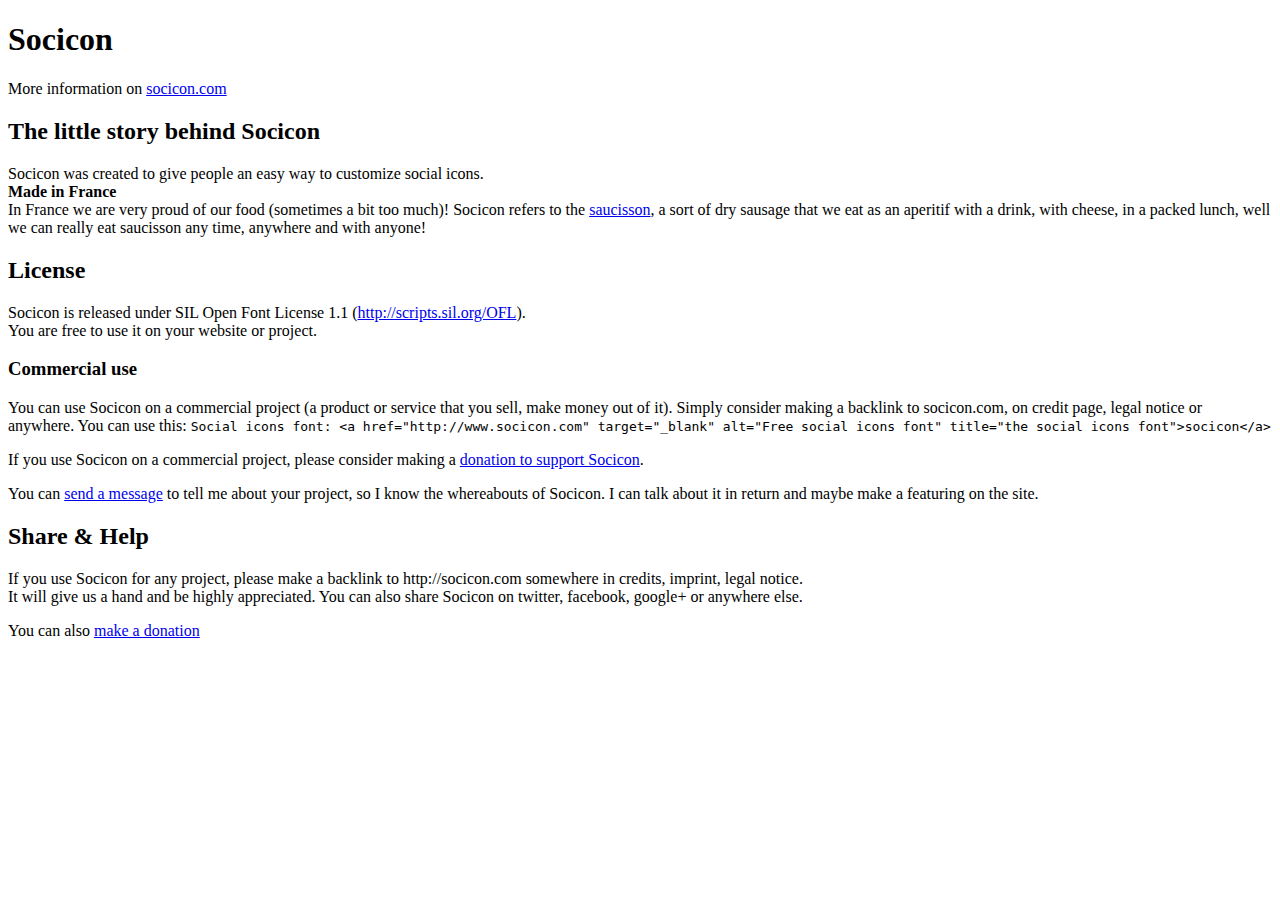
<file: rsrc/socicon/readme.html>
<!doctype html>
<html>
<head>
<meta charset="utf-8">
<meta name="viewport" content="width=device-width, initial-scale=1.0, user-scalable=yes">
<title>Socicon</title>

</head>
<body>
<h1>Socicon</h1>

<p>More information on <a href="http://socicon.com/">socicon.com</a></p>

<h2>The little story behind Socicon</h2>

<p>Socicon was created to give people an easy way to customize social icons.<br/>
<strong>Made in France</strong><br/>
In France we are very proud of our food (sometimes a bit too much)!   Socicon refers to the <a href="http://en.wikipedia.org/wiki/Saucisson">saucisson</a>, a sort of dry sausage that we eat as an aperitif with a drink, with cheese, in a packed lunch, well we can really eat saucisson any time, anywhere and with anyone!</p>

<h2>License</h2>

<p>Socicon is released under SIL Open Font License 1.1 (<a href="http://scripts.sil.org/OFL">http://scripts.sil.org/OFL</a>).<br/>
You are free to use it on your website or project.</p>

<h3>Commercial use</h3>

<p>You can use Socicon on a commercial project (a product or service that you sell, make money out of it). Simply consider making a backlink to socicon.com, on credit page, legal notice or anywhere. You can use this:
<code>Social icons font: &lt;a href="http://www.socicon.com" target="_blank" alt="Free social icons font" title="the social icons font"&gt;socicon&lt;/a&gt;</code></p>

<p>If you use Socicon on a commercial project, please consider making a <a href="https://www.paypal.com/cgi-bin/webscr?cmd=_s-xclick&amp;hosted_button_id=MMAFH9MJUDYJE">donation to support Socicon</a>.</p>

<p>You can <a href="mailto:hello@socicon.com">send a message</a> to tell me about your project, so I know the whereabouts of Socicon. I can talk about it in return and maybe make a featuring on the site.</p>

<h2>Share &amp; Help</h2>

<p>If you use Socicon for any project, please make a backlink to http://socicon.com somewhere in credits, imprint, legal notice.<br/>
It will give us a hand and be highly appreciated.
You can also share Socicon on twitter, facebook, google+ or anywhere else.</p>

<p>You can also <a href="https://www.paypal.com/cgi-bin/webscr?cmd=_s-xclick&amp;hosted_button_id=MMAFH9MJUDYJE">make a donation</a></p>
</body>
</html>
</file>
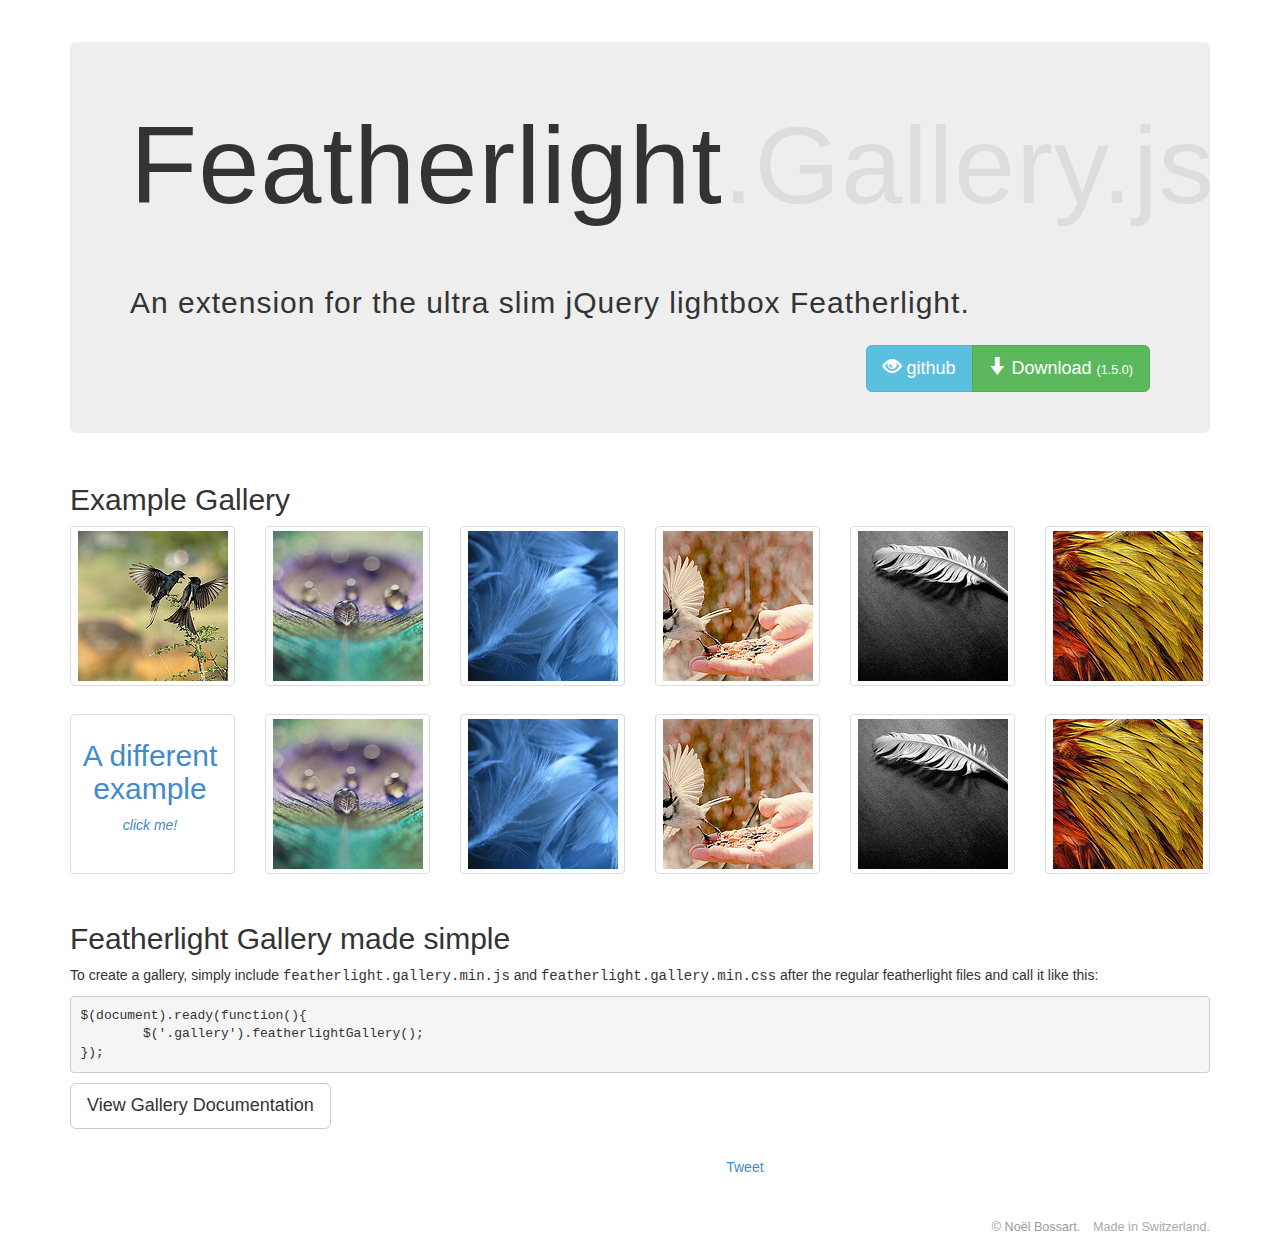
<file: rsrc/featherlight-1.5.0/src/gallery.html>
<!DOCTYPE html>
<html>
	<head>
		<meta http-equiv="content-type" content="text/html; charset=UTF-8" />
		<title>Featherlight – The ultra slim jQuery lightbox.</title>
		<link href="../assets/stylesheets/bootstrap.min.css" rel="stylesheet" />
		<link type="text/css" rel="stylesheet" href="featherlight.css" />
		<link type="text/css" rel="stylesheet" href="featherlight.gallery.css" />
		<style type="text/css">
			@media all {
				.lightbox { display: none; }
				.fl-page h1,
				.fl-page h3,
				.fl-page h4 {
					font-family: 'HelveticaNeue-UltraLight', 'Helvetica Neue UltraLight', 'Helvetica Neue', Arial, Helvetica, sans-serif;
					font-weight: 100;
					letter-spacing: 1px;
				}
				.fl-page h1 { font-size: 110px; margin-bottom: 0.5em; }
				.fl-page h1 i { font-style: normal; color: #ddd; }
				.fl-page h1 span { font-size: 30px; color: #333;}
				.fl-page h3 { text-align: right; }
				.fl-page h3 { font-size: 15px; }
				.fl-page h4 { font-size: 2em; }
				.fl-page .jumbotron { margin-top: 2em; }
				.fl-page .btn-download { float: right; margin-top: -40px; }
				.fl-page .btn-default { vertical-align: bottom; }

				.fl-page .row { margin-top: 2em;}

				.fl-page .btn-lg span { font-size: 0.7em; }
				.fl-page .footer { margin-top: 3em; color: #aaa; font-size: 0.9em;}
				.fl-page .footer a { color: #999; text-decoration: none; margin-right: 0.75em;}
				.fl-page .github { margin: 2em 0; }
				.fl-page .github a { vertical-align: top; }

				/* customized gallery */

				.featherlight-gallery2 {
					background: rgba(100,100,100,0.5);
				}
				.featherlight-gallery2 .featherlight-content {
					background: #000;
				}
				.featherlight-gallery2 .featherlight-next:hover,
				.featherlight-gallery2 .featherlight-previous:hover {
					background: rgba(0,0,0,0.5);
				}
				.featherlight-gallery2 .featherlight-next:hover span,
				.featherlight-gallery2 .featherlight-previous:hover span {
					font-size: 25px;
					line-height: 25px;
					margin-top: -12.5px;
					color: #fff;
				}
				.featherlight-gallery2  .featherlight-close {
					background: transparent;
					color: #fff;
					font-size: 1.2em;
				}
				.featherlight-gallery2.featherlight-last-slide .featherlight-next,
				.featherlight-gallery2.featherlight-first-slide .featherlight-previous {
					display: none;
				}

				/* text slide */
				.thumbnail a { text-decoration: none; }
				.blurb {
					display: inline-block;
					width: 150px;
					height: 150px;
				}
				.blurb h2 { text-align: center;}
				.blurb .detail { display: none;}
				.blurb .teaser {
					font-style: italic;
					text-align: center;
				}
				.featherlight .blurb {
					display: inline-block;
					width: 500px;
					height: 300px;
					color: #99f;
				}
				.featherlight .blurb .detail {
					color: #ddf;
					font-size: large;
					display: inherit;
				}
				.featherlight .blurb .teaser { display: none;}

			}
			@media(max-width: 768px){
				.fl-page h1 span { display: block; }
				.fl-page .btn-download { float: none; margin-bottom: 1em; }
			}
		</style>
	</head>
	<body class="fl-page">
		<div class="container">
			<div class="jumbotron">
				<h1>Featherlight<i>.Gallery.js</i>
					<br/><span> An extension for the ultra slim jQuery lightbox Featherlight.</span></h1>
				<div class="btn-group btn-download">
					<a class="btn btn-lg btn-info" href="https://github.com/noelboss/featherlight/">
						<i class="glyphicon glyphicon-eye-open"></i>
						github
					</a>
					<a class="btn btn-lg btn-success" href="https://github.com/noelboss/featherlight/archive/master.zip">
						<i class="glyphicon glyphicon-arrow-down"></i>
						Download <span>(1.5.0)</span>
					</a>
				</div>
			</div>


			<div class="row">
				<div class="col-lg-12">
					<h2>Example Gallery</h2>
				</div>
				<div class="col-lg-2">
					<a class="thumbnail gallery" href="../assets/images/two_birds.jpg"><img src="../assets/images/two_birds.thumb.jpg" /></a>
				</div>
				<div class="col-lg-2">
					<a class="thumbnail gallery" href="../assets/images/droplets.jpg"><img src="../assets/images/droplets.thumb.jpg" /></a>
				</div>
				<div class="col-lg-2">
					<a class="thumbnail gallery" href="../assets/images/blue.jpg"><img src="../assets/images/blue.thumb.jpg" /></a>
				</div>
				<div class="col-lg-2">
					<a class="thumbnail gallery" href="../assets/images/feed.jpg"><img src="../assets/images/feed.thumb.jpg" /></a>
				</div>
				<div class="col-lg-2">
					<a class="thumbnail gallery" href="../assets/images/black.jpg"><img src="../assets/images/black.thumb.jpg" /></a>
				</div>
				<div class="col-lg-2">
					<a class="thumbnail gallery" href="../assets/images/red_and_yellow.jpg"><img src="../assets/images/red_and_yellow.thumb.jpg" /></a>
				</div>
			</div>

			<div class="row">
				<div class="col-lg-2">
					<a class="thumbnail gallery2" href=".blurb">
						<div class="blurb">
							<h2>A different example</h2>
							<p class="teaser">click me!</p>
							<span class="detail">
								<p>Featherlight Gallery inherit all the goodies of Featherlight.</p>
								<p>In particular, the different content filters are available and a gallery can have mixed content. For example, this slide that is not an image.</p>
								<p>This gallery also demonstrates the use of a css variant.</p>
						</div>
					</a>
				</div>
				<div class="col-lg-2">
					<a class="thumbnail gallery2" href="../assets/images/droplets.jpg"><img src="../assets/images/droplets.thumb.jpg" /></a>
				</div>
				<div class="col-lg-2">
					<a class="thumbnail gallery2" href="../assets/images/blue.jpg"><img src="../assets/images/blue.thumb.jpg" /></a>
				</div>
				<div class="col-lg-2">
					<a class="thumbnail gallery2" href="../assets/images/feed.jpg"><img src="../assets/images/feed.thumb.jpg" /></a>
				</div>
				<div class="col-lg-2">
					<a class="thumbnail gallery2" href="../assets/images/black.jpg"><img src="../assets/images/black.thumb.jpg" /></a>
				</div>
				<div class="col-lg-2">
					<a class="thumbnail gallery2" href="../assets/images/red_and_yellow.jpg"><img src="../assets/images/red_and_yellow.thumb.jpg" /></a>
				</div>
			</div>

			<div class="row">
				<div class="col-lg-12">
					<h2>Featherlight Gallery made simple</h2>
					<p>To create a gallery, simply include <kbd>featherlight.gallery.min.js</kbd> and <kbd>featherlight.gallery.min.css</kbd> after the regular featherlight files and
						call it like this:
					</p>
					<p>
						<pre>$(document).ready(function(){
	$('.gallery').featherlightGallery();
});</pre>
					</p>

					<a class="doc btn btn-lg btn-default" href="https://github.com/noelboss/featherlight/#featherlight-gallery">
						View Gallery Documentation
					</a>
				</div>
			</div>

			<div class="row github text-center">
				<iframe class="github-btn" src="http://ghbtns.com/github-btn.html?user=noelboss&amp;repo=Featherlight&amp;type=watch&amp;count=true" allowtransparency="true" frameborder="0" scrolling="0" width="100px" height="20px"></iframe>
				<iframe class="github-btn" src="http://ghbtns.com/github-btn.html?user=noelboss&amp;repo=Featherlight&amp;type=fork&amp;count=true" allowtransparency="true" frameborder="0" scrolling="0" width="102px" height="20px"></iframe>
				<a href="https://twitter.com/share" class="twitter-share-button" data-via="noelboss" data-related="featherlight" data-dnt="true">Tweet</a>
				<script>!function(d,s,id){var js,fjs=d.getElementsByTagName(s)[0],p=/^http:/.test(d.location)?'http':'https';if(!d.getElementById(id)){js=d.createElement(s);js.id=id;js.src=p+'://platform.twitter.com/widgets.js';fjs.parentNode.insertBefore(js,fjs);}}(document, 'script', 'twitter-wjs');</script>
			</div>

			<div class="footer text-right">
				<p><a href="//noelboss.com">&copy; Noël Bossart.</a> Made in Switzerland.</p>
			</div>
		</div>

		<script src="../assets/javascripts/jquery-1.7.0.min.js"></script>
		<script src="featherlight.js" type="text/javascript" charset="utf-8"></script>
		<script src="featherlight.gallery.js" type="text/javascript" charset="utf-8"></script>

		<script>
			$(document).ready(function(){
				$('.gallery').featherlightGallery({
					gallery: {
						fadeIn: 300,
						fadeOut: 300
					},
					openSpeed:    300,
					closeSpeed:   300
				});
				$('.gallery2').featherlightGallery({
					gallery: {
						next: 'next »',
						previous: '« previous'
					},
					variant: 'featherlight-gallery2'
				});
			});

			(function(i,s,o,g,r,a,m){i['GoogleAnalyticsObject']=r;i[r]=i[r]||function(){
			(i[r].q=i[r].q||[]).push(arguments)},i[r].l=1*new Date();a=s.createElement(o),
			m=s.getElementsByTagName(o)[0];a.async=1;a.src=g;m.parentNode.insertBefore(a,m)
			})(window,document,'script','//stats.g.doubleclick.net/dc.js','ga');

			ga('create', 'UA-5342062-6', 'noelboss.github.io');
			ga('send', 'pageview');
		</script>
	</body>
</html>
</file>
<file: rsrc/glyph/styles.css>
@charset "UTF-8";

@font-face {
  font-family: "untitled-font-1";
  src:url("fonts/untitled-font-1.eot");
  src:url("fonts/untitled-font-1.eot?#iefix") format("embedded-opentype"),
    url("fonts/untitled-font-1.woff") format("woff"),
    url("fonts/untitled-font-1.ttf") format("truetype"),
    url("fonts/untitled-font-1.svg#untitled-font-1") format("svg");
  font-weight: normal;
  font-style: normal;

}

[data-icon]:before {
  font-family: "untitled-font-1" !important;
  content: attr(data-icon);
  font-style: normal !important;
  font-weight: normal !important;
  font-variant: normal !important;
  text-transform: none !important;
  speak: none;
  line-height: 1;
  -webkit-font-smoothing: antialiased;
  -moz-osx-font-smoothing: grayscale;
}

[class^="icon-"]:before,
[class*=" icon-"]:before {
  font-family: "untitled-font-1" !important;
  font-style: normal !important;
  font-weight: normal !important;
  font-variant: normal !important;
  text-transform: none !important;
  speak: none;
  line-height: 1;
  -webkit-font-smoothing: antialiased;
  -moz-osx-font-smoothing: grayscale;
}

.icon-bandcamp-1:before {
  content: "\61";
}
.icon-facebook-official:before {
  content: "\64";
}
.icon-soundcloud-1:before {
  content: "\62";
}
.icon-twitter-1:before {
  content: "\63";
}
</file>
<file: rsrc/socicon/styles.css>
@charset "UTF-8";

@font-face {
  font-family: "socicon";
  src:url("fonts/socicon.eot");
  src:url("fonts/socicon.eot?#iefix") format("embedded-opentype"),
    url("fonts/socicon.woff") format("woff"),
    url("fonts/socicon.ttf") format("truetype"),
    url("fonts/socicon.svg#socicon") format("svg");
  font-weight: normal;
  font-style: normal;

}

[data-icon]:before {
  font-family: "socicon" !important;
  content: attr(data-icon);
  font-style: normal !important;
  font-weight: normal !important;
  font-variant: normal !important;
  text-transform: none !important;
  speak: none;
  line-height: 1;
  -webkit-font-smoothing: antialiased;
  -moz-osx-font-smoothing: grayscale;
}

[class^="socicon-"]:before,
[class*=" socicon-"]:before {
  font-family: "socicon" !important;
  font-style: normal !important;
  font-weight: normal !important;
  font-variant: normal !important;
  text-transform: none !important;
  speak: none;
  line-height: 1;
  -webkit-font-smoothing: antialiased;
  -moz-osx-font-smoothing: grayscale;
}

.socicon-modelmayhem:before {
  content: "\e000";
}
.socicon-mixcloud:before {
  content: "\e001";
}
.socicon-drupal:before {
  content: "\e002";
}
.socicon-swarm:before {
  content: "\e003";
}
.socicon-istock:before {
  content: "\e004";
}
.socicon-yammer:before {
  content: "\e005";
}
.socicon-ello:before {
  content: "\e006";
}
.socicon-stackoverflow:before {
  content: "\e007";
}
.socicon-persona:before {
  content: "\e008";
}
.socicon-triplej:before {
  content: "\e009";
}
.socicon-houzz:before {
  content: "\e00a";
}
.socicon-rss:before {
  content: "\e00b";
}
.socicon-paypal:before {
  content: "\e00c";
}
.socicon-odnoklassniki:before {
  content: "\e00d";
}
.socicon-airbnb:before {
  content: "\e00e";
}
.socicon-periscope:before {
  content: "\e00f";
}
.socicon-outlook:before {
  content: "\e010";
}
.socicon-coderwall:before {
  content: "\e011";
}
.socicon-tripadvisor:before {
  content: "\e012";
}
.socicon-appnet:before {
  content: "\e013";
}
.socicon-goodreads:before {
  content: "\e014";
}
.socicon-tripit:before {
  content: "\e015";
}
.socicon-lanyrd:before {
  content: "\e016";
}
.socicon-slideshare:before {
  content: "\e017";
}
.socicon-buffer:before {
  content: "\e018";
}
.socicon-disqus:before {
  content: "\e019";
}
.socicon-vkontakte:before {
  content: "\e01a";
}
.socicon-whatsapp:before {
  content: "\e01b";
}
.socicon-patreon:before {
  content: "\e01c";
}
.socicon-storehouse:before {
  content: "\e01d";
}
.socicon-pocket:before {
  content: "\e01e";
}
.socicon-mail:before {
  content: "\e01f";
}
.socicon-blogger:before {
  content: "\e020";
}
.socicon-technorati:before {
  content: "\e021";
}
.socicon-reddit:before {
  content: "\e022";
}
.socicon-dribbble:before {
  content: "\e023";
}
.socicon-stumbleupon:before {
  content: "\e024";
}
.socicon-digg:before {
  content: "\e025";
}
.socicon-envato:before {
  content: "\e026";
}
.socicon-behance:before {
  content: "\e027";
}
.socicon-delicious:before {
  content: "\e028";
}
.socicon-deviantart:before {
  content: "\e029";
}
.socicon-forrst:before {
  content: "\e02a";
}
.socicon-play:before {
  content: "\e02b";
}
.socicon-zerply:before {
  content: "\e02c";
}
.socicon-wikipedia:before {
  content: "\e02d";
}
.socicon-apple:before {
  content: "\e02e";
}
.socicon-flattr:before {
  content: "\e02f";
}
.socicon-github:before {
  content: "\e030";
}
.socicon-renren:before {
  content: "\e031";
}
.socicon-friendfeed:before {
  content: "\e032";
}
.socicon-newsvine:before {
  content: "\e033";
}
.socicon-identica:before {
  content: "\e034";
}
.socicon-bebo:before {
  content: "\e035";
}
.socicon-zynga:before {
  content: "\e036";
}
.socicon-steam:before {
  content: "\e037";
}
.socicon-xbox:before {
  content: "\e038";
}
.socicon-windows:before {
  content: "\e039";
}
.socicon-qq:before {
  content: "\e03a";
}
.socicon-douban:before {
  content: "\e03b";
}
.socicon-meetup:before {
  content: "\e03c";
}
.socicon-playstation:before {
  content: "\e03d";
}
.socicon-android:before {
  content: "\e03e";
}
.socicon-snapchat:before {
  content: "\e03f";
}
.socicon-twitter:before {
  content: "\e040";
}
.socicon-facebook:before {
  content: "\e041";
}
.socicon-googleplus:before {
  content: "\e042";
}
.socicon-pinterest:before {
  content: "\e043";
}
.socicon-foursquare:before {
  content: "\e044";
}
.socicon-yahoo:before {
  content: "\e045";
}
.socicon-skype:before {
  content: "\e046";
}
.socicon-yelp:before {
  content: "\e047";
}
.socicon-feedburner:before {
  content: "\e048";
}
.socicon-linkedin:before {
  content: "\e049";
}
.socicon-viadeo:before {
  content: "\e04a";
}
.socicon-xing:before {
  content: "\e04b";
}
.socicon-myspace:before {
  content: "\e04c";
}
.socicon-soundcloud:before {
  content: "\e04d";
}
.socicon-spotify:before {
  content: "\e04e";
}
.socicon-grooveshark:before {
  content: "\e04f";
}
.socicon-lastfm:before {
  content: "\e050";
}
.socicon-youtube:before {
  content: "\e051";
}
.socicon-vimeo:before {
  content: "\e052";
}
.socicon-dailymotion:before {
  content: "\e053";
}
.socicon-vine:before {
  content: "\e054";
}
.socicon-flickr:before {
  content: "\e055";
}
.socicon-500px:before {
  content: "\e056";
}
.socicon-wordpress:before {
  content: "\e058";
}
.socicon-tumblr:before {
  content: "\e059";
}
.socicon-twitch:before {
  content: "\e05a";
}
.socicon-8tracks:before {
  content: "\e05b";
}
.socicon-amazon:before {
  content: "\e05c";
}
.socicon-icq:before {
  content: "\e05d";
}
.socicon-smugmug:before {
  content: "\e05e";
}
.socicon-ravelry:before {
  content: "\e05f";
}
.socicon-weibo:before {
  content: "\e060";
}
.socicon-baidu:before {
  content: "\e061";
}
.socicon-angellist:before {
  content: "\e062";
}
.socicon-ebay:before {
  content: "\e063";
}
.socicon-imdb:before {
  content: "\e064";
}
.socicon-stayfriends:before {
  content: "\e065";
}
.socicon-residentadvisor:before {
  content: "\e066";
}
.socicon-google:before {
  content: "\e067";
}
.socicon-yandex:before {
  content: "\e068";
}
.socicon-sharethis:before {
  content: "\e069";
}
.socicon-bandcamp:before {
  content: "\e06a";
}
.socicon-itunes:before {
  content: "\e06b";
}
.socicon-deezer:before {
  content: "\e06c";
}
.socicon-telegram:before {
  content: "\e06e";
}
.socicon-openid:before {
  content: "\e06f";
}
.socicon-amplement:before {
  content: "\e070";
}
.socicon-viber:before {
  content: "\e071";
}
.socicon-zomato:before {
  content: "\e072";
}
.socicon-quora:before {
  content: "\e073";
}
.socicon-draugiem:before {
  content: "\e074";
}
.socicon-endomodo:before {
  content: "\e075";
}
.socicon-filmweb:before {
  content: "\e076";
}
.socicon-stackexchange:before {
  content: "\e077";
}
.socicon-wykop:before {
  content: "\e078";
}
.socicon-teamspeak:before {
  content: "\e079";
}
.socicon-teamviewer:before {
  content: "\e07a";
}
.socicon-ventrilo:before {
  content: "\e07b";
}
.socicon-younow:before {
  content: "\e07c";
}
.socicon-raidcall:before {
  content: "\e07d";
}
.socicon-mumble:before {
  content: "\e07e";
}
.socicon-medium:before {
  content: "\e06d";
}
.socicon-bebee:before {
  content: "\e07f";
}
.socicon-hitbox:before {
  content: "\e080";
}
.socicon-reverbnation:before {
  content: "\e081";
}
.socicon-formulr:before {
  content: "\e082";
}
.socicon-instagram:before {
  content: "\e057";
}
.socicon-battlenet:before {
  content: "\e083";
}
.socicon-chrome:before {
  content: "\e084";
}
.socicon-diablo:before {
  content: "\e085";
}
.socicon-discord:before {
  content: "\e086";
}
.socicon-issuu:before {
  content: "\e087";
}
.socicon-macos:before {
  content: "\e088";
}
.socicon-firefox:before {
  content: "\e089";
}
.socicon-heroes:before {
  content: "\e08a";
}
.socicon-hearthstone:before {
  content: "\e08b";
}
.socicon-overwatch:before {
  content: "\e08c";
}
.socicon-warcraft:before {
  content: "\e08e";
}
.socicon-opera:before {
  content: "\e08d";
}
.socicon-starcraft:before {
  content: "\e08f";
}
.socicon-keybase:before {
  content: "\e090";
}
.socicon-alliance:before {
  content: "\e091";
}
.socicon-livejournal:before {
  content: "\e092";
}
.socicon-googlephotos:before {
  content: "\e093";
}
.socicon-horde:before {
  content: "\e094";
}
.socicon-etsy:before {
  content: "\e095";
}
.socicon-zapier:before {
  content: "\e096";
}
.socicon-google-scholar:before {
  content: "\e097";
}
.socicon-researchgate:before {
  content: "\e098";
}
.socicon-wechat:before {
  content: "\e099";
}
.socicon-strava:before {
  content: "\e09a";
}
.socicon-line:before {
  content: "\e09b";
}
.socicon-lyft:before {
  content: "\e09c";
}
.socicon-uber:before {
  content: "\e09d";
}
.socicon-songkick:before {
  content: "\e09e";
}
</file>
<file: rsrc/featherlight-1.5.0/release/featherlight.min.css>
/**
 * Featherlight - ultra slim jQuery lightbox
 * Version 1.5.0 - http://noelboss.github.io/featherlight/
 *
 * Copyright 2016, Noël Raoul Bossart (http://www.noelboss.com)
 * MIT Licensed.
**/
@media all{

    .featherlight{
        display:none;
        position:fixed;
        top:0;
		right:0;
		bottom:0;
		left:0;
		z-index:2147483647;
		text-align:center;
		white-space:nowrap;
		cursor:pointer;
		background:#333;
		background:rgba(0,0,0,0)
	}

	.featherlight:last-of-type{
		background:rgba(0,0,0,.8)
	}

	.featherlight:before{
		content:'';
		display:inline-block;
		height:100%;
		vertical-align:middle;
		margin-right:-.25em
	}

	.featherlight .featherlight-content{
		position:relative;
		text-align:left;
		vertical-align:middle;
		display:inline-block;
		overflow:auto;
		margin-left:5%;
		margin-right:5%;
		max-height:95%;
		background:#fff;
		cursor:auto;
		white-space:normal
	}

	.featherlight .featherlight-inner{
		display:block
		}

	.featherlight .featherlight-close-icon{
		position:absolute;
		z-index:9999;
		top:0;
		right:0;
		line-height:25px;
		width:25px;
		cursor:pointer;
		text-align:center;
		font-family:Arial,sans-serif;
		background:#fff;
		background:rgba(255,255,255,.3);
		color:#000
	}

	.featherlight .featherlight-image{
		width:100%
	}

	.featherlight-iframe .featherlight-content{
		border-bottom:0;
		padding:0
	}

	.featherlight iframe{
		border:0
	}

	.featherlight *{
		-webkit-box-sizing:border-box;
		-moz-box-sizing:border-box;
		box-sizing:border-box
	}

}
@media only screen and (max-width:1024px){
	
	.featherlight .featherlight-content{
		margin-left:10px;
		margin-right:10px;
		max-height:98%;
	}

}
</file>
<file: rsrc/featherlight-1.5.0/src/featherlight.css>
/**
 * Featherlight – ultra slim jQuery lightbox
 * Version 1.5.0 - http://noelboss.github.io/featherlight/
 *
 * Copyright 2016, Noël Raoul Bossart (http://www.noelboss.com)
 * MIT Licensed.
**/
@media all {
	.featherlight {
		display: none;

		/* dimensions: spanning the background from edge to edge */
		position:fixed;
		top: 0; right: 0; bottom: 0; left: 0;
		z-index: 2147483647; /* z-index needs to be >= elements on the site. */

		/* position: centering content */
		text-align: center;

		/* insures that the ::before pseudo element doesn't force wrap with fixed width content; */
		white-space: nowrap;

		/* styling */
		cursor: pointer;
		background: #333;
		/* IE8 "hack" for nested featherlights */
		background: rgba(0, 0, 0, 0);
	}

	/* support for nested featherlights. Does not work in IE8 (use JS to fix) */
	.featherlight:last-of-type {
		background: rgba(0, 0, 0, 0.8);
	}

	.featherlight:before {
		/* position: trick to center content vertically */
		content: '';
		display: inline-block;
		height: 100%;
		vertical-align: middle;
		margin-right: -0.25em;
	}

	.featherlight .featherlight-content {
		/* make content container for positioned elements (close button) */
		position: relative;

		/* position: centering vertical and horizontal */
		text-align: left;
		vertical-align: middle;
		display: inline-block;

		/* dimensions: cut off images */
		overflow: auto;
		padding: 25px 25px 0;
		border-bottom: 25px solid transparent;

		/* dimensions: handling large content */
		margin-left: 5%;
		margin-right: 5%;
		max-height: 95%;

		/* styling */
		background: #fff;
		cursor: auto;

		/* reset white-space wrapping */
		white-space: normal;
	}

	/* contains the content */
	.featherlight .featherlight-inner {
		/* make sure its visible */
		display: block;
	}

	.featherlight .featherlight-close-icon {
		/* position: centering vertical and horizontal */
		position: absolute;
		z-index: 9999;
		top: 0;
		right: 0;

		/* dimensions: 25px x 25px */
		line-height: 25px;
		width: 25px;

		/* styling */
		cursor: pointer;
		text-align: center;
		font-family: Arial, sans-serif;
		background: #fff; /* Set the background in case it overlaps the content */
		background: rgba(255, 255, 255, 0.3);
		color: #000;
	}


	.featherlight .featherlight-image {
		/* styling */
		width: 100%;
	}


	.featherlight-iframe .featherlight-content {
		/* removed the border for image croping since iframe is edge to edge */
		border-bottom: 0;
		padding: 0;
	}

	.featherlight iframe {
		/* styling */
		border: none;
	}

	.featherlight * { /* See https://github.com/noelboss/featherlight/issues/42 */
		-webkit-box-sizing: border-box;
		-moz-box-sizing: border-box;
		box-sizing: border-box;
	}
}

/* handling phones and small screens */
@media only screen and (max-width: 1024px) {
	.featherlight .featherlight-content {
		/* dimensions: maximize lightbox with for small screens */
		margin-left: 10px;
		margin-right: 10px;
		max-height: 98%;

		padding: 10px 10px 0;
		border-bottom: 10px solid transparent;
	}
}
</file>
<file: rsrc/featherlight-1.5.0/release/featherlight.gallery.min.css>
/**
 * Featherlight Gallery – an extension for the ultra slim jQuery lightbox
 * Version 1.5.0 - http://noelboss.github.io/featherlight/
 *
 * Copyright 2016, Noël Raoul Bossart (http://www.noelboss.com)
 * MIT Licensed.
**/
@media all{.featherlight-next,.featherlight-previous{display:block;position:absolute;top:25px;right:25px;bottom:0;left:80%;cursor:pointer;-webkit-touch-callout:none;-webkit-user-select:none;-khtml-user-select:none;-moz-user-select:none;-ms-user-select:none;user-select:none;background:rgba(0,0,0,0)}.featherlight-previous{left:25px;right:80%}.featherlight-next:hover,.featherlight-previous:hover{background:rgba(255,255,255,.25)}.featherlight-next span,.featherlight-previous span{display:none;position:absolute;top:50%;left:5%;width:82%;text-align:center;font-size:80px;line-height:80px;margin-top:-40px;text-shadow:0 0 5px #fff;color:#fff;font-style:normal;font-weight:400}.featherlight-next span{right:5%;left:auto}.featherlight-next:hover span,.featherlight-previous:hover span{display:inline-block}.featherlight-loading .featherlight-next,.featherlight-loading .featherlight-previous{display:none}}@media only screen and (max-device-width:1024px){.featherlight-next:hover,.featherlight-previous:hover{background:0 0}.featherlight-next span,.featherlight-previous span{display:block}}@media only screen and (max-width:1024px){.featherlight-next,.featherlight-previous{top:10px;right:10px;left:85%}.featherlight-previous{left:10px;right:85%}.featherlight-next span,.featherlight-previous span{margin-top:-30px;font-size:40px}}
</file>
<file: rsrc/featherlight-1.5.0/src/featherlight.gallery.css>
/**
 * Featherlight Gallery – an extension for the ultra slim jQuery lightbox
 * Version 1.5.0 - http://noelboss.github.io/featherlight/
 *
 * Copyright 2016, Noël Raoul Bossart (http://www.noelboss.com)
 * MIT Licensed.
**/
@media all {
	.featherlight-next,
	.featherlight-previous {
		display: block;
		position: absolute;
		top: 25px;
		right: 25px;
		bottom: 0;
		left: 80%;
		cursor: pointer;
		/* preventing text selection */
		-webkit-touch-callout: none;
		-webkit-user-select: none;
		-khtml-user-select: none;
		-moz-user-select: none;
		-ms-user-select: none;
		user-select: none;
		/* IE9 hack, otherwise navigation doesn't appear */
		background: rgba(0,0,0,0);
	}

	.featherlight-previous {
		left: 25px;
		right: 80%;
	}

	.featherlight-next:hover,
	.featherlight-previous:hover {
		background: rgba(255,255,255,0.25);
	}


	.featherlight-next span,
	.featherlight-previous span {
		display: none;
		position: absolute;

		top: 50%;
		left: 5%;
		width: 82%;

		/* center horizontally */
		text-align: center;

		font-size: 80px;
		line-height: 80px;

		/* center vertically */
		margin-top: -40px;

		text-shadow: 0px 0px 5px #fff;
		color: #fff;
		font-style: normal;
		font-weight: normal;
	}
	.featherlight-next span {
		right: 5%;
		left: auto;
	}


	.featherlight-next:hover span,
	.featherlight-previous:hover span {
		display: inline-block;
	}

	/* Hide navigation while loading */
	.featherlight-loading .featherlight-previous, .featherlight-loading .featherlight-next {
		display:none;
	}
}

/* Always display arrows on touch devices */
@media only screen and (max-device-width: 1024px){
	.featherlight-next:hover,
	.featherlight-previous:hover {
		background: none;
	}
	.featherlight-next span,
	.featherlight-previous span {
		display: block;
	}
}

/* handling phones and small screens */
@media only screen and (max-width: 1024px) {
	.featherlight-next,
	.featherlight-previous {
		top: 10px;
		right: 10px;
		left: 85%;
	}

	.featherlight-previous {
		left: 10px;
		right: 85%;
	}

	.featherlight-next span,
	.featherlight-previous span {
		margin-top: -30px;
		font-size: 40px;
	}
}
</file>
